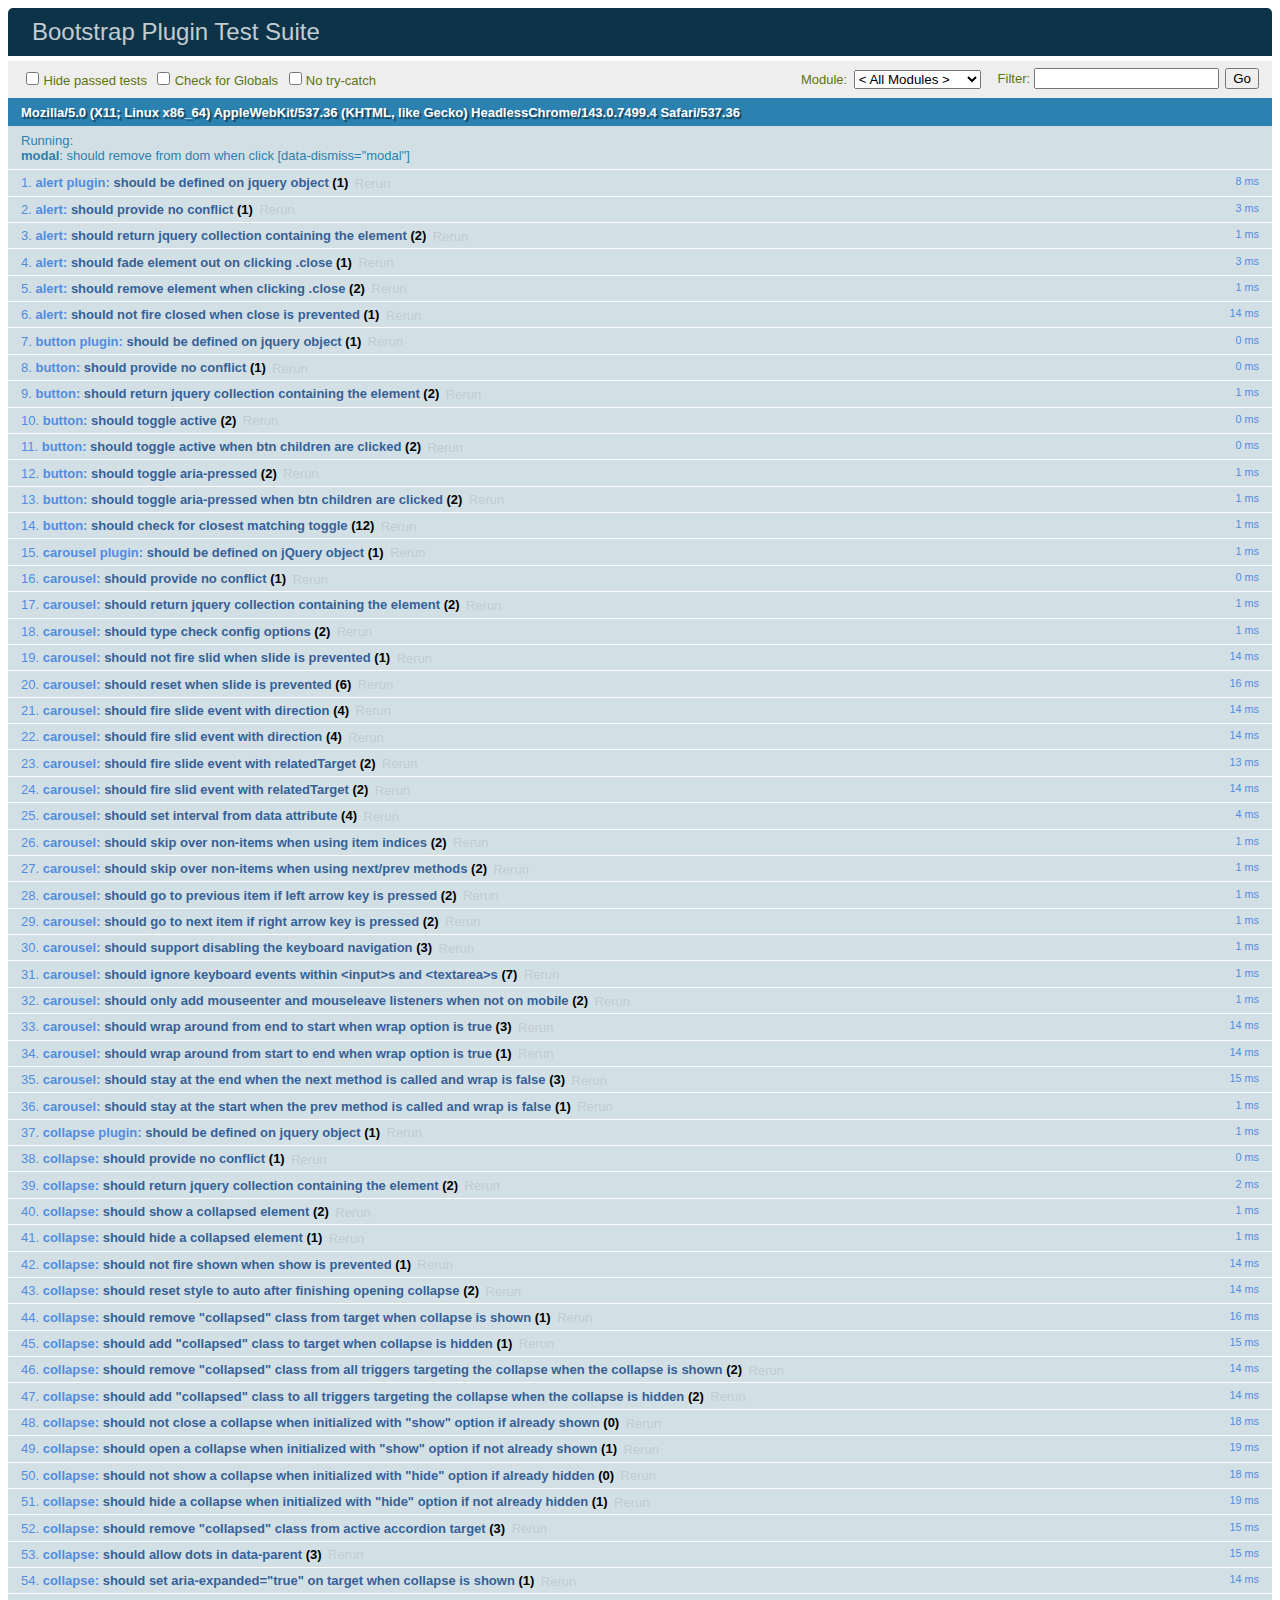
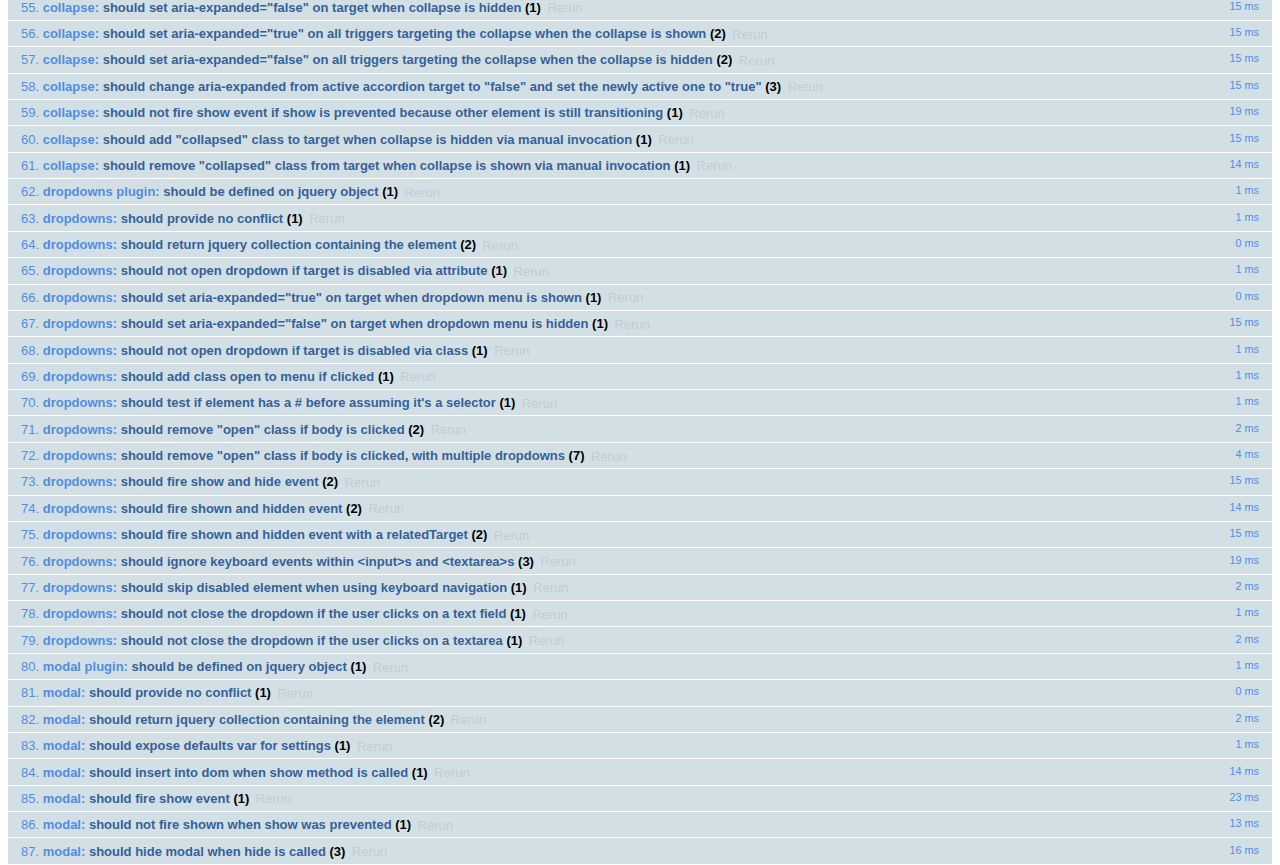
<file: web/js/tests/index.html>
<!DOCTYPE html>
<html>
  <head>
    <meta charset="utf-8">
    <title>Bootstrap Plugin Test Suite</title>
    <meta name="viewport" content="width=device-width, initial-scale=1">

    <!-- jQuery -->
    <script src="vendor/jquery.min.js"></script>
    <script src="vendor/tether.min.js"></script>
    <script>
      // Disable jQuery event aliases to ensure we don't accidentally use any of them
      (function () {
        var eventAliases = [
          'blur',
          'focus',
          'focusin',
          'focusout',
          'load',
          'resize',
          'scroll',
          'unload',
          'click',
          'dblclick',
          'mousedown',
          'mouseup',
          'mousemove',
          'mouseover',
          'mouseout',
          'mouseenter',
          'mouseleave',
          'change',
          'select',
          'submit',
          'keydown',
          'keypress',
          'keyup',
          'error',
          'contextmenu',
          'hover',
          'bind',
          'unbind',
          'delegate',
          'undelegate'
        ]
        for (var i = 0; i < eventAliases.length; i++) {
          $.fn[eventAliases[i]] = undefined
        }
      })()
    </script>

    <!-- QUnit -->
    <link rel="stylesheet" href="vendor/qunit.css" media="screen">
    <script src="vendor/qunit.js"></script>
    <script>
      // See https://github.com/axemclion/grunt-saucelabs#test-result-details-with-qunit
      var log = []
      // Require assert.expect in each test
      QUnit.config.requireExpects = true
      QUnit.done(function (testResults) {
        var tests = []
        for (var i = 0, len = log.length; i < len; i++) {
          var details = log[i]
          tests.push({
            name: details.name,
            result: details.result,
            expected: details.expected,
            actual: details.actual,
            source: details.source
          })
        }
        testResults.tests = tests

        window.global_test_results = testResults
      })

      QUnit.testStart(function (testDetails) {
        $(window).scrollTop(0)
        QUnit.log(function (details) {
          if (!details.result) {
            details.name = testDetails.name
            log.push(details)
          }
        })
      })

      // Cleanup
      QUnit.testDone(function () {
        $('#qunit-fixture').empty()
        $('#modal-test, .modal-backdrop').remove()
      })

      // Display fixture on-screen on iOS to avoid false positives
      if (/iPhone|iPad|iPod/.test(navigator.userAgent)) {
        QUnit.begin(function() {
          $('#qunit-fixture').css({ top: 0, left: 0 })
        })

        QUnit.done(function () {
          $('#qunit-fixture').css({ top: '', left: '' })
        })
      }

      // Disable deprecated global QUnit method aliases in preparation for QUnit v2
      (function () {
        var methodNames = [
          'async',
          'asyncTest',
          'deepEqual',
          'equal',
          'expect',
          'module',
          'notDeepEqual',
          'notEqual',
          'notPropEqual',
          'notStrictEqual',
          'ok',
          'propEqual',
          'push',
          'start',
          'stop',
          'strictEqual',
          'test',
          'throws'
        ];
        for (var i = 0; i < methodNames.length; i++) {
          var methodName = methodNames[i];
          window[methodName] = undefined;
        }
      })();
    </script>

    <!-- es6 Plugin sources -->
    <script src="../../js/dist/util.js"></script>
    <script src="../../js/dist/alert.js"></script>
    <script src="../../js/dist/button.js"></script>
    <script src="../../js/dist/carousel.js"></script>
    <script src="../../js/dist/collapse.js"></script>
    <script src="../../js/dist/dropdown.js"></script>
    <script src="../../js/dist/modal.js"></script>
    <script src="../../js/dist/scrollspy.js"></script>
    <script src="../../js/dist/tab.js"></script>
    <script src="../../js/dist/tooltip.js"></script>
    <script src="../../js/dist/popover.js"></script>

    <!-- Unit tests -->
    <script src="unit/alert.js"></script>
    <script src="unit/button.js"></script>
    <script src="unit/carousel.js"></script>
    <script src="unit/collapse.js"></script>
    <script src="unit/dropdown.js"></script>
    <script src="unit/modal.js"></script>
    <script src="unit/scrollspy.js"></script>
    <script src="unit/tab.js"></script>
    <script src="unit/tooltip.js"></script>
    <script src="unit/popover.js"></script>

  </head>
  <body>
    <div id="qunit-container">
      <div id="qunit"></div>
      <div id="qunit-fixture"></div>
    </div>
  </body>
</html>
</file>
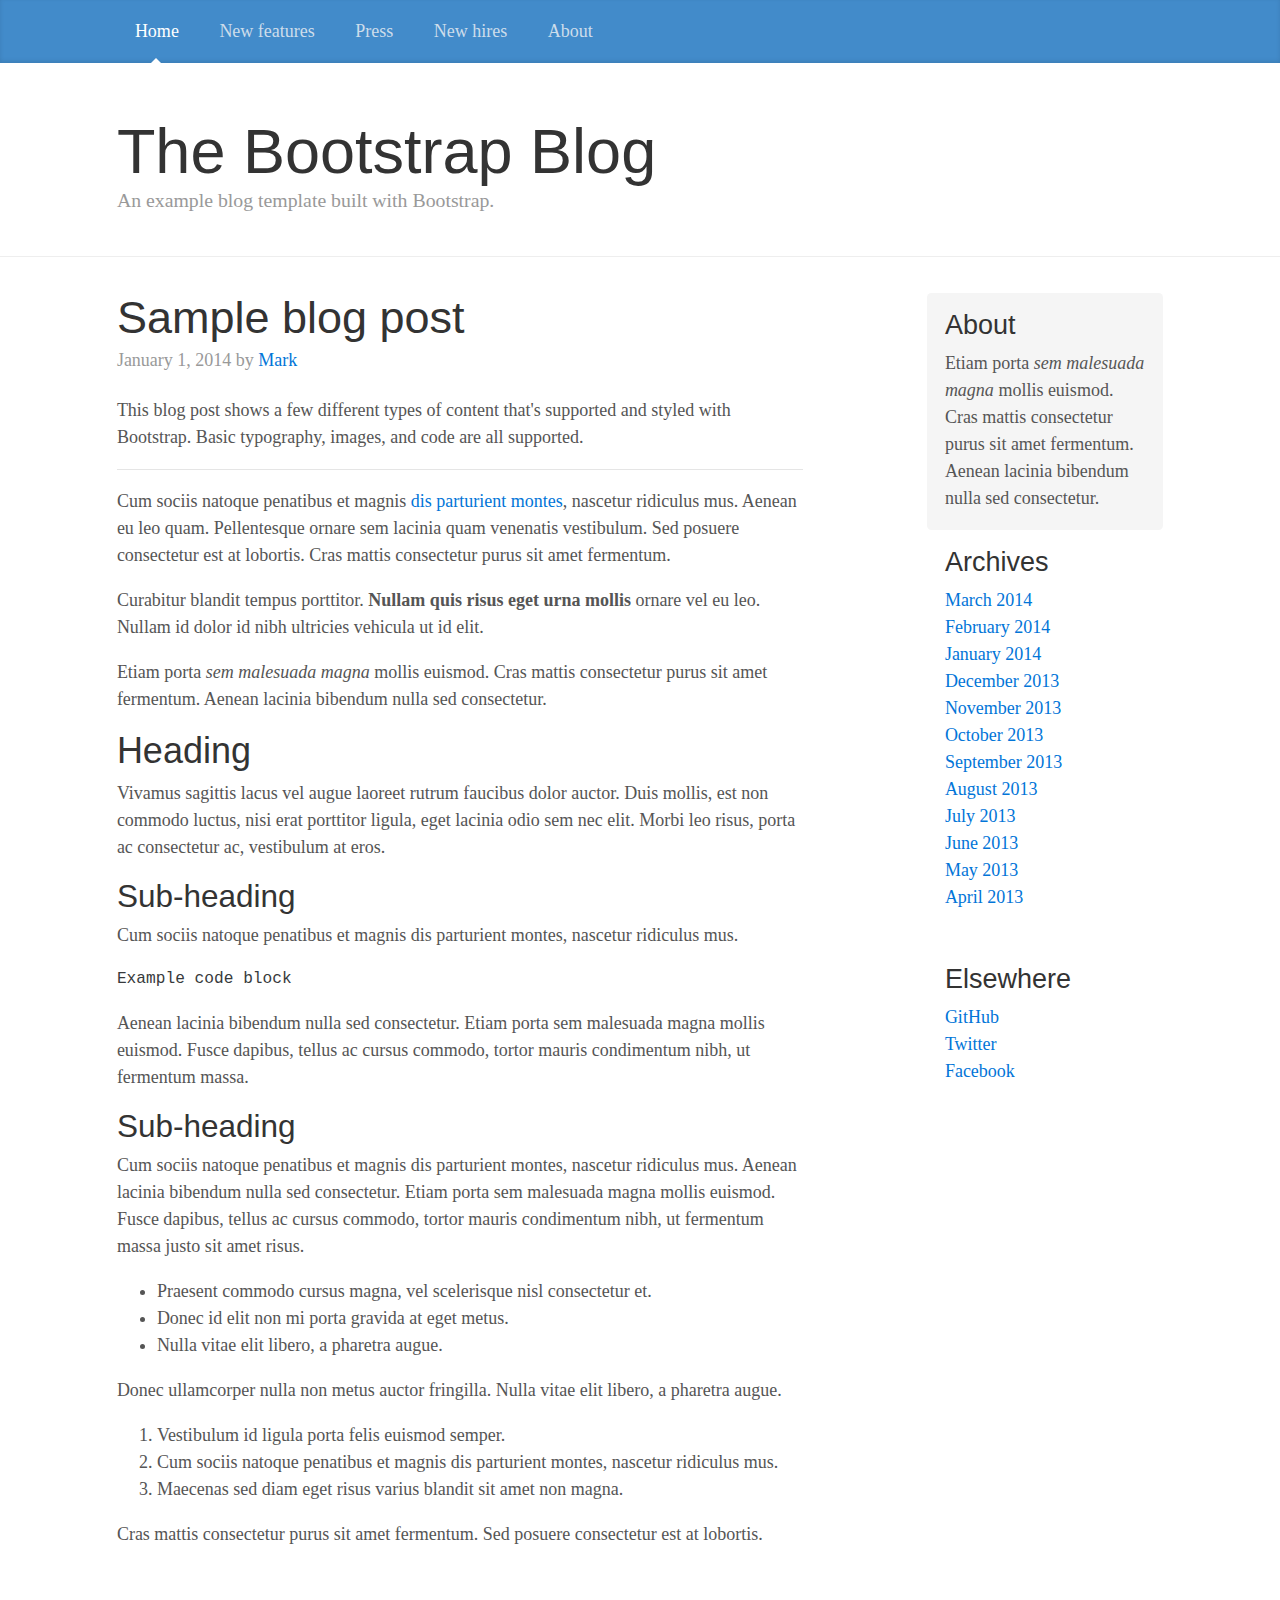
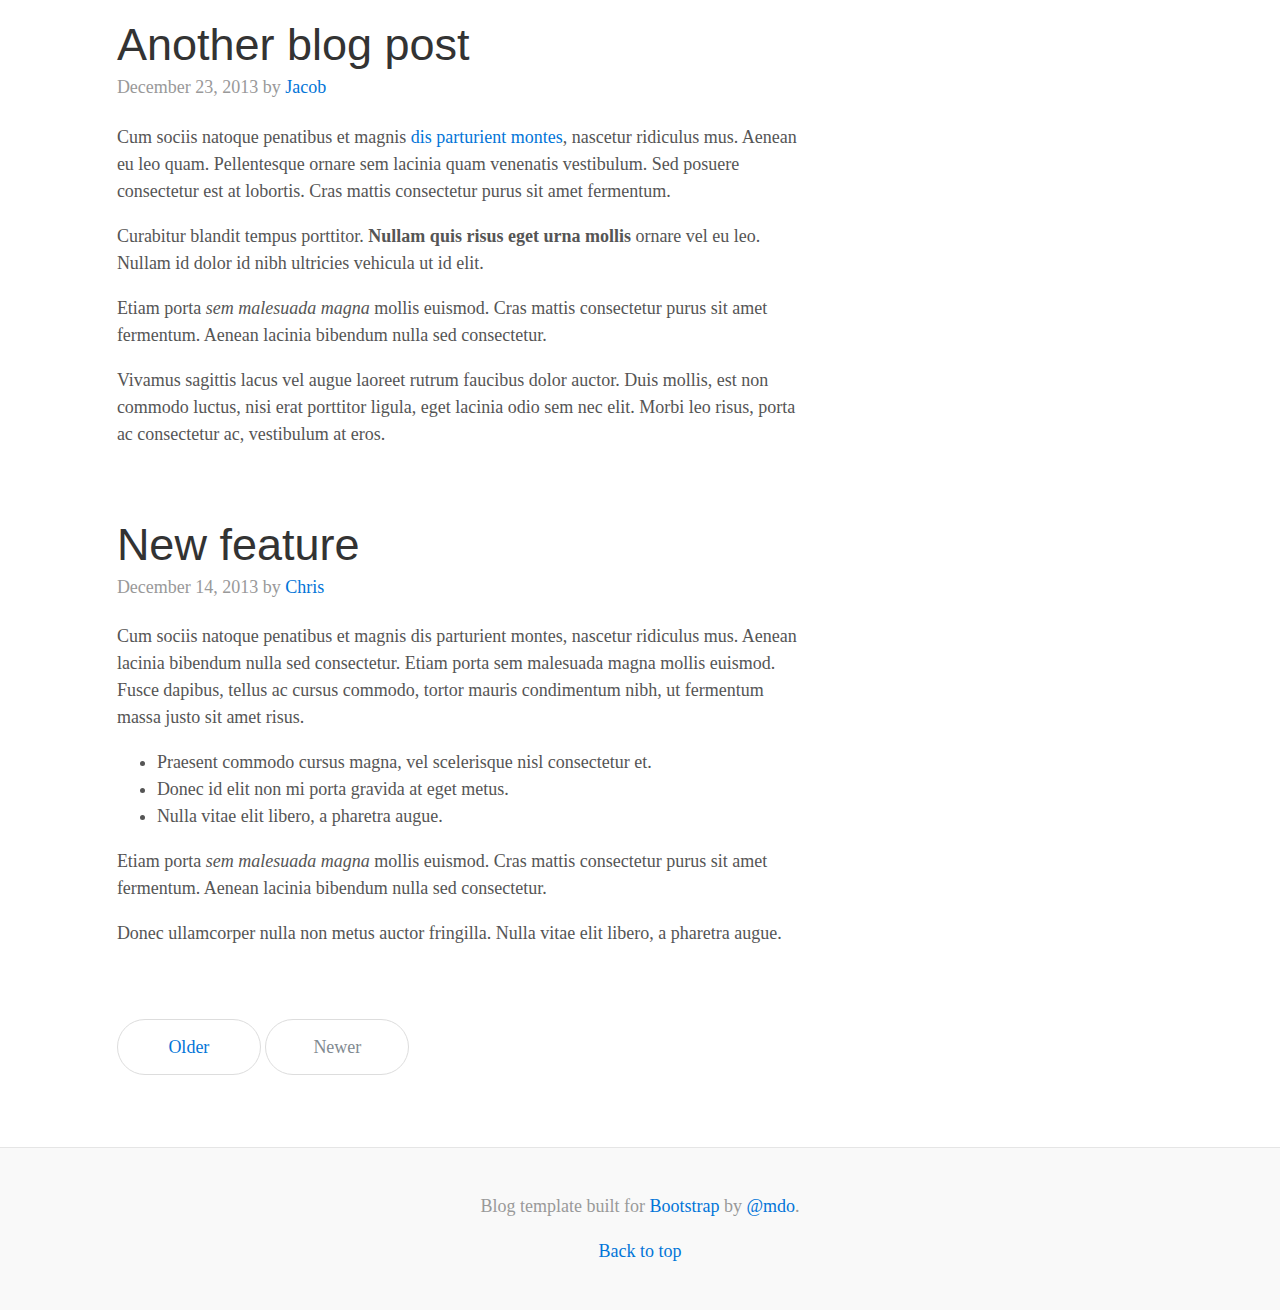
<file: web/docs/examples/blog/index.html>
<!DOCTYPE html>
<html lang="en">
  <head>
    <meta charset="utf-8">
    <meta http-equiv="X-UA-Compatible" content="IE=edge">
    <meta name="viewport" content="width=device-width, initial-scale=1">
    <!-- The above 3 meta tags *must* come first in the head; any other head content must come *after* these tags -->
    <meta name="description" content="">
    <meta name="author" content="">
    <link rel="icon" href="../../favicon.ico">

    <title>Blog Template for Bootstrap</title>

    <!-- Bootstrap core CSS -->
    <link href="../../dist/css/bootstrap.min.css" rel="stylesheet">

    <!-- Custom styles for this template -->
    <link href="blog.css" rel="stylesheet">

    <!-- IE10 viewport hack for Surface/desktop Windows 8 bug -->
    <script src="../../assets/js/ie10-viewport-bug-workaround.js"></script>
  </head>

  <body>

    <div class="blog-masthead">
      <div class="container">
        <nav class="nav blog-nav">
          <a class="nav-link active" href="#">Home</a>
          <a class="nav-link" href="#">New features</a>
          <a class="nav-link" href="#">Press</a>
          <a class="nav-link" href="#">New hires</a>
          <a class="nav-link" href="#">About</a>
        </nav>
      </div>
    </div>

    <div class="blog-header">
      <div class="container">
        <h1 class="blog-title">The Bootstrap Blog</h1>
        <p class="lead blog-description">An example blog template built with Bootstrap.</p>
      </div>
    </div>

    <div class="container">

      <div class="row">

        <div class="col-sm-8 blog-main">

          <div class="blog-post">
            <h2 class="blog-post-title">Sample blog post</h2>
            <p class="blog-post-meta">January 1, 2014 by <a href="#">Mark</a></p>

            <p>This blog post shows a few different types of content that's supported and styled with Bootstrap. Basic typography, images, and code are all supported.</p>
            <hr>
            <p>Cum sociis natoque penatibus et magnis <a href="#">dis parturient montes</a>, nascetur ridiculus mus. Aenean eu leo quam. Pellentesque ornare sem lacinia quam venenatis vestibulum. Sed posuere consectetur est at lobortis. Cras mattis consectetur purus sit amet fermentum.</p>
            <blockquote>
              <p>Curabitur blandit tempus porttitor. <strong>Nullam quis risus eget urna mollis</strong> ornare vel eu leo. Nullam id dolor id nibh ultricies vehicula ut id elit.</p>
            </blockquote>
            <p>Etiam porta <em>sem malesuada magna</em> mollis euismod. Cras mattis consectetur purus sit amet fermentum. Aenean lacinia bibendum nulla sed consectetur.</p>
            <h2>Heading</h2>
            <p>Vivamus sagittis lacus vel augue laoreet rutrum faucibus dolor auctor. Duis mollis, est non commodo luctus, nisi erat porttitor ligula, eget lacinia odio sem nec elit. Morbi leo risus, porta ac consectetur ac, vestibulum at eros.</p>
            <h3>Sub-heading</h3>
            <p>Cum sociis natoque penatibus et magnis dis parturient montes, nascetur ridiculus mus.</p>
            <pre><code>Example code block</code></pre>
            <p>Aenean lacinia bibendum nulla sed consectetur. Etiam porta sem malesuada magna mollis euismod. Fusce dapibus, tellus ac cursus commodo, tortor mauris condimentum nibh, ut fermentum massa.</p>
            <h3>Sub-heading</h3>
            <p>Cum sociis natoque penatibus et magnis dis parturient montes, nascetur ridiculus mus. Aenean lacinia bibendum nulla sed consectetur. Etiam porta sem malesuada magna mollis euismod. Fusce dapibus, tellus ac cursus commodo, tortor mauris condimentum nibh, ut fermentum massa justo sit amet risus.</p>
            <ul>
              <li>Praesent commodo cursus magna, vel scelerisque nisl consectetur et.</li>
              <li>Donec id elit non mi porta gravida at eget metus.</li>
              <li>Nulla vitae elit libero, a pharetra augue.</li>
            </ul>
            <p>Donec ullamcorper nulla non metus auctor fringilla. Nulla vitae elit libero, a pharetra augue.</p>
            <ol>
              <li>Vestibulum id ligula porta felis euismod semper.</li>
              <li>Cum sociis natoque penatibus et magnis dis parturient montes, nascetur ridiculus mus.</li>
              <li>Maecenas sed diam eget risus varius blandit sit amet non magna.</li>
            </ol>
            <p>Cras mattis consectetur purus sit amet fermentum. Sed posuere consectetur est at lobortis.</p>
          </div><!-- /.blog-post -->

          <div class="blog-post">
            <h2 class="blog-post-title">Another blog post</h2>
            <p class="blog-post-meta">December 23, 2013 by <a href="#">Jacob</a></p>

            <p>Cum sociis natoque penatibus et magnis <a href="#">dis parturient montes</a>, nascetur ridiculus mus. Aenean eu leo quam. Pellentesque ornare sem lacinia quam venenatis vestibulum. Sed posuere consectetur est at lobortis. Cras mattis consectetur purus sit amet fermentum.</p>
            <blockquote>
              <p>Curabitur blandit tempus porttitor. <strong>Nullam quis risus eget urna mollis</strong> ornare vel eu leo. Nullam id dolor id nibh ultricies vehicula ut id elit.</p>
            </blockquote>
            <p>Etiam porta <em>sem malesuada magna</em> mollis euismod. Cras mattis consectetur purus sit amet fermentum. Aenean lacinia bibendum nulla sed consectetur.</p>
            <p>Vivamus sagittis lacus vel augue laoreet rutrum faucibus dolor auctor. Duis mollis, est non commodo luctus, nisi erat porttitor ligula, eget lacinia odio sem nec elit. Morbi leo risus, porta ac consectetur ac, vestibulum at eros.</p>
          </div><!-- /.blog-post -->

          <div class="blog-post">
            <h2 class="blog-post-title">New feature</h2>
            <p class="blog-post-meta">December 14, 2013 by <a href="#">Chris</a></p>

            <p>Cum sociis natoque penatibus et magnis dis parturient montes, nascetur ridiculus mus. Aenean lacinia bibendum nulla sed consectetur. Etiam porta sem malesuada magna mollis euismod. Fusce dapibus, tellus ac cursus commodo, tortor mauris condimentum nibh, ut fermentum massa justo sit amet risus.</p>
            <ul>
              <li>Praesent commodo cursus magna, vel scelerisque nisl consectetur et.</li>
              <li>Donec id elit non mi porta gravida at eget metus.</li>
              <li>Nulla vitae elit libero, a pharetra augue.</li>
            </ul>
            <p>Etiam porta <em>sem malesuada magna</em> mollis euismod. Cras mattis consectetur purus sit amet fermentum. Aenean lacinia bibendum nulla sed consectetur.</p>
            <p>Donec ullamcorper nulla non metus auctor fringilla. Nulla vitae elit libero, a pharetra augue.</p>
          </div><!-- /.blog-post -->

          <nav>
            <ul class="pager">
              <li><a href="#">Older</a></li>
              <li class="disabled"><a href="#">Newer</a></li>
            </ul>
          </nav>

        </div><!-- /.blog-main -->

        <div class="col-sm-3 col-sm-offset-1 blog-sidebar">
          <div class="sidebar-module sidebar-module-inset">
            <h4>About</h4>
            <p>Etiam porta <em>sem malesuada magna</em> mollis euismod. Cras mattis consectetur purus sit amet fermentum. Aenean lacinia bibendum nulla sed consectetur.</p>
          </div>
          <div class="sidebar-module">
            <h4>Archives</h4>
            <ol class="list-unstyled">
              <li><a href="#">March 2014</a></li>
              <li><a href="#">February 2014</a></li>
              <li><a href="#">January 2014</a></li>
              <li><a href="#">December 2013</a></li>
              <li><a href="#">November 2013</a></li>
              <li><a href="#">October 2013</a></li>
              <li><a href="#">September 2013</a></li>
              <li><a href="#">August 2013</a></li>
              <li><a href="#">July 2013</a></li>
              <li><a href="#">June 2013</a></li>
              <li><a href="#">May 2013</a></li>
              <li><a href="#">April 2013</a></li>
            </ol>
          </div>
          <div class="sidebar-module">
            <h4>Elsewhere</h4>
            <ol class="list-unstyled">
              <li><a href="#">GitHub</a></li>
              <li><a href="#">Twitter</a></li>
              <li><a href="#">Facebook</a></li>
            </ol>
          </div>
        </div><!-- /.blog-sidebar -->

      </div><!-- /.row -->

    </div><!-- /.container -->

    <footer class="blog-footer">
      <p>Blog template built for <a href="http://getbootstrap.com">Bootstrap</a> by <a href="https://twitter.com/mdo">@mdo</a>.</p>
      <p>
        <a href="#">Back to top</a>
      </p>
    </footer>


    <!-- Bootstrap core JavaScript
    ================================================== -->
    <!-- Placed at the end of the document so the pages load faster -->
    <script src="https://ajax.googleapis.com/ajax/libs/jquery/1.11.3/jquery.min.js"></script>
    <script>window.jQuery || document.write('<script src="../../assets/js/vendor/jquery.min.js"><\/script>')</script>
    <script src="../../dist/js/bootstrap.min.js"></script>
    <!-- IE10 viewport hack for Surface/desktop Windows 8 bug -->
    <script src="../../assets/js/ie10-viewport-bug-workaround.js"></script>
  </body>
</html>
</file>
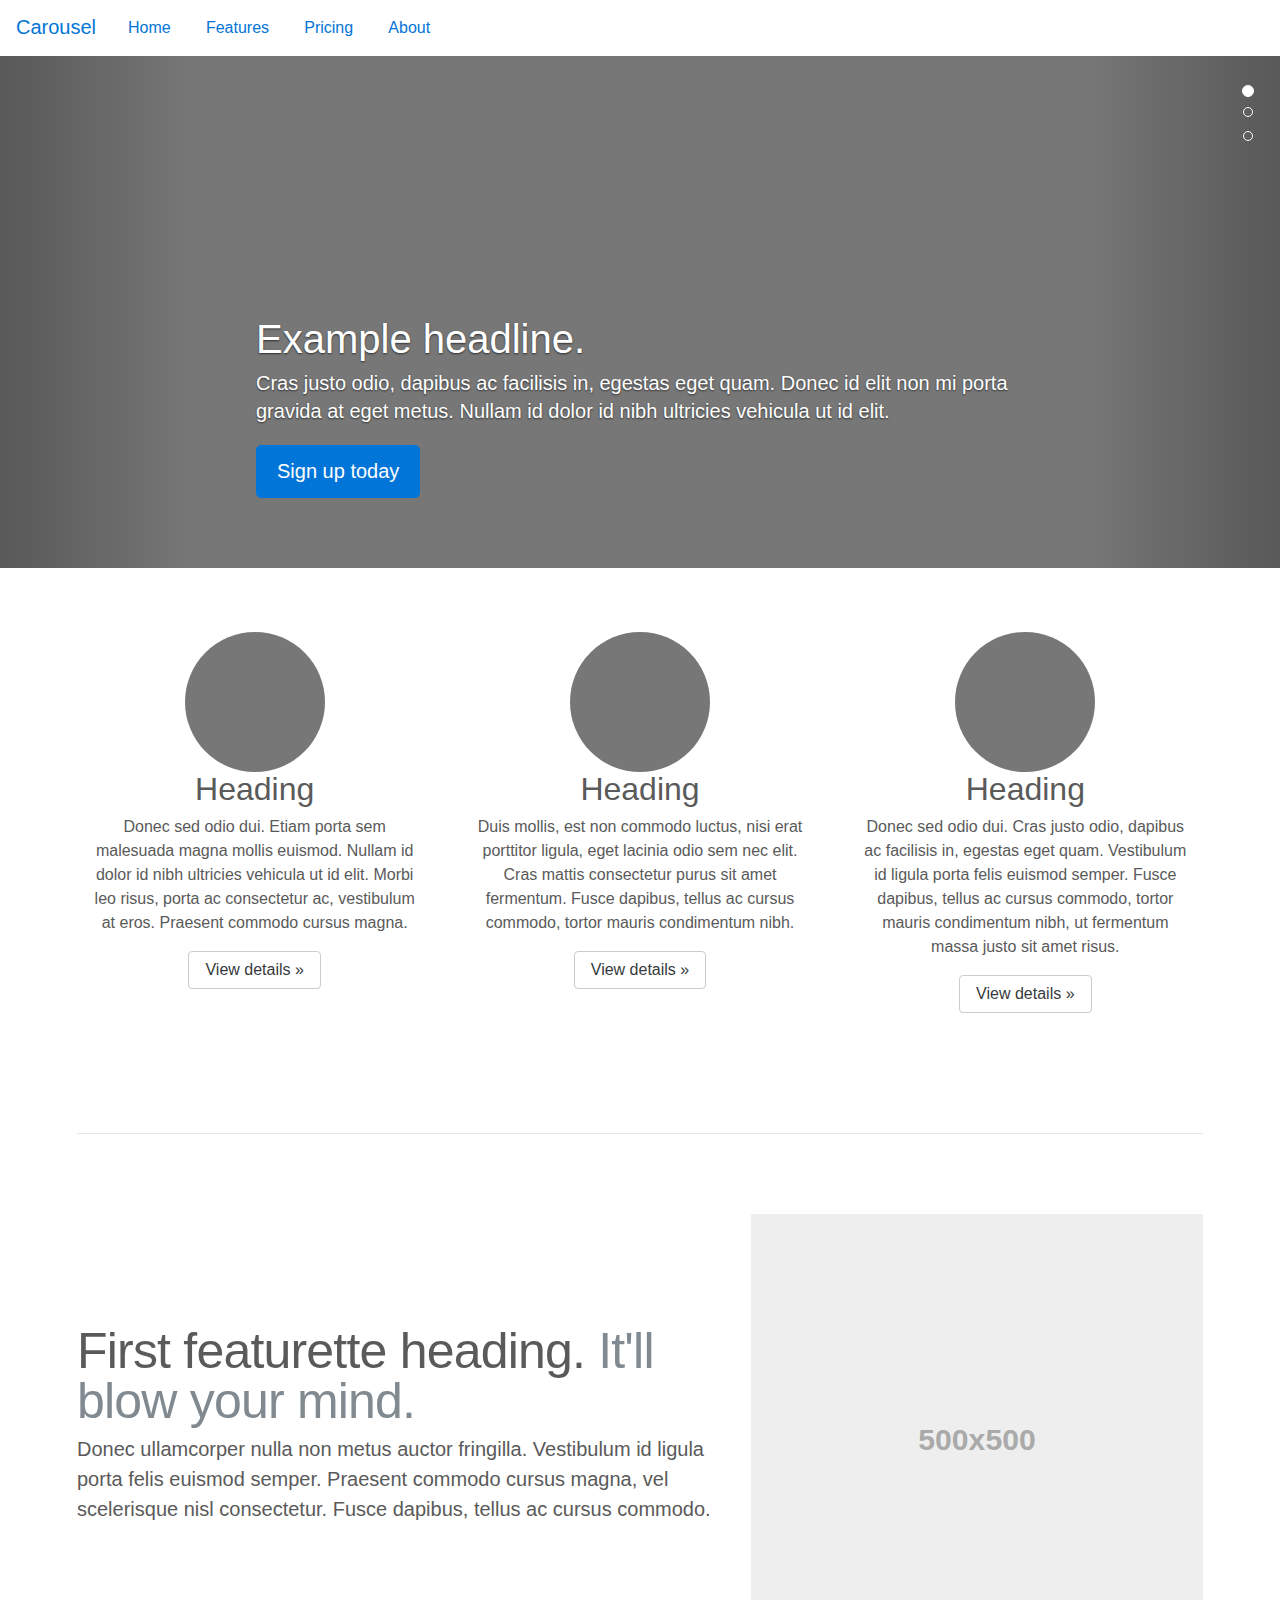
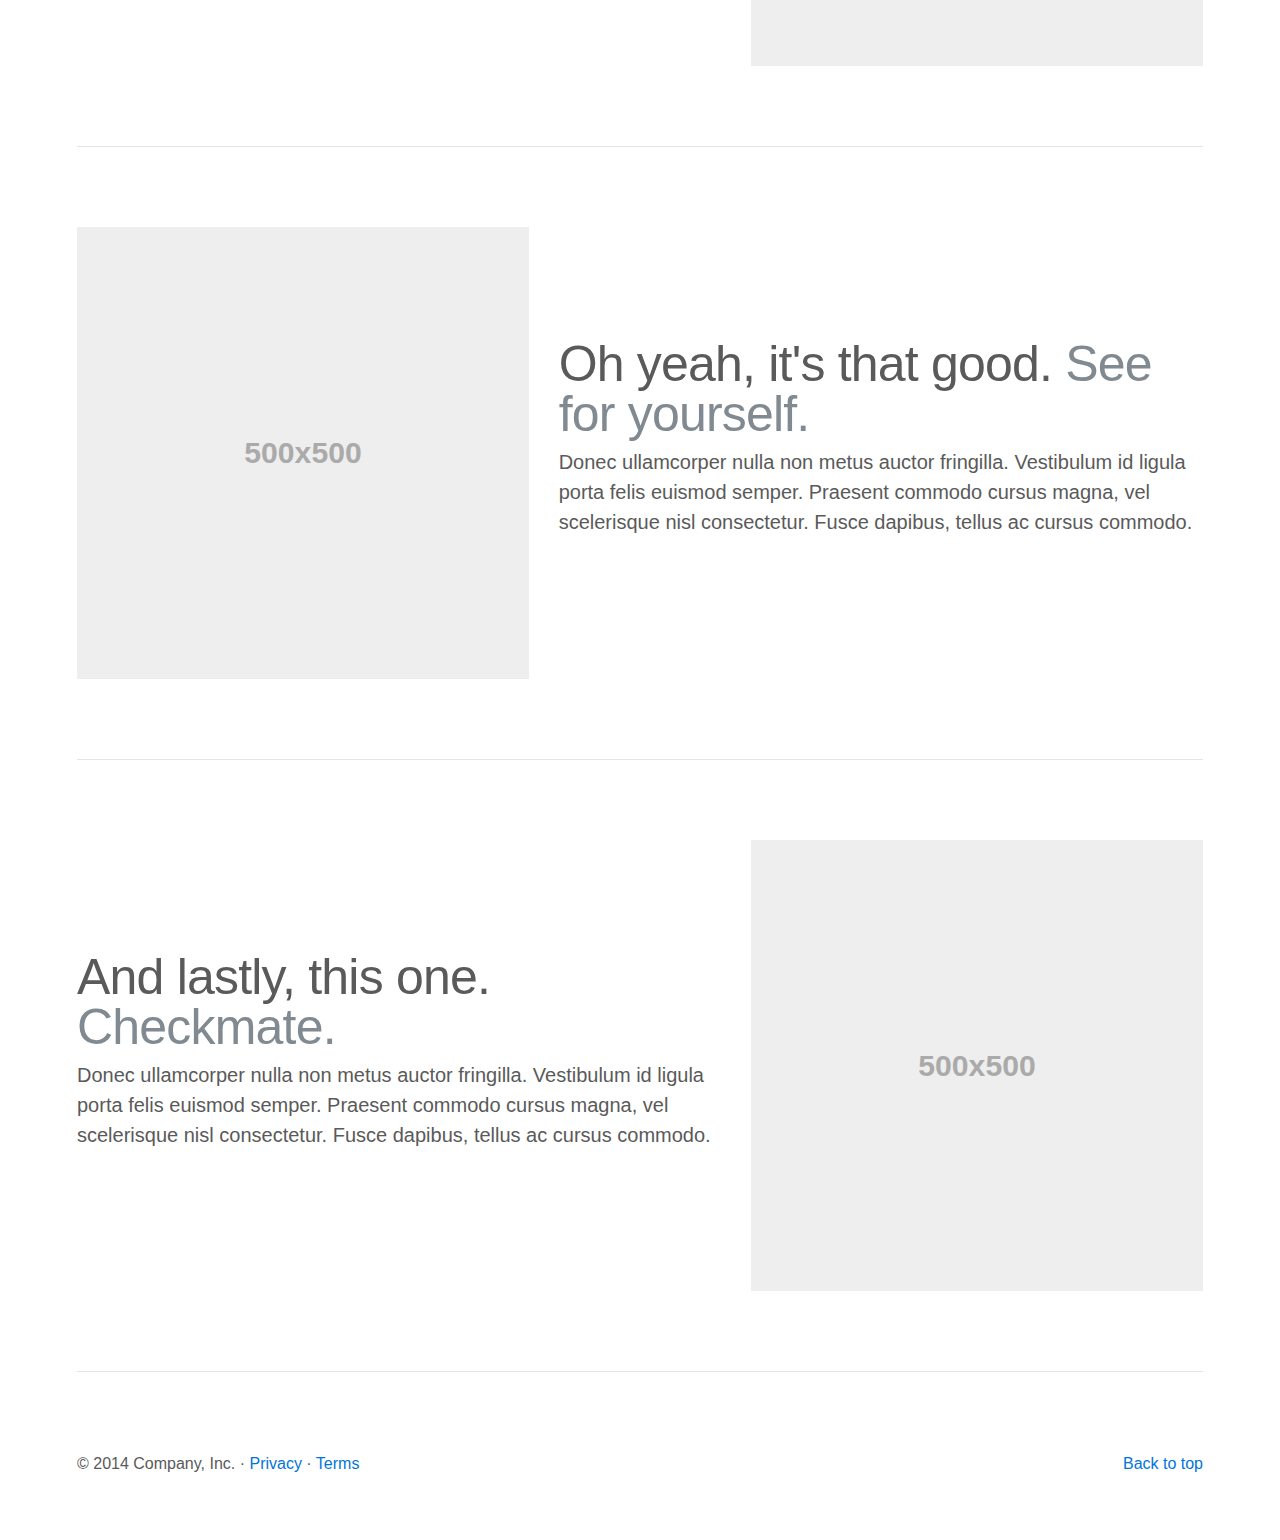
<file: web/docs/examples/carousel/index.html>
<!DOCTYPE html>
<html lang="en">
  <head>
    <meta charset="utf-8">
    <meta http-equiv="X-UA-Compatible" content="IE=edge">
    <meta name="viewport" content="width=device-width, initial-scale=1">
    <!-- The above 3 meta tags *must* come first in the head; any other head content must come *after* these tags -->
    <meta name="description" content="">
    <meta name="author" content="">
    <link rel="icon" href="../../favicon.ico">

    <title>Carousel Template for Bootstrap</title>

    <!-- Bootstrap core CSS -->
    <link href="../../dist/css/bootstrap.min.css" rel="stylesheet">

    <!-- IE10 viewport hack for Surface/desktop Windows 8 bug -->
    <script src="../../assets/js/ie10-viewport-bug-workaround.js"></script>

    <!-- Custom styles for this template -->
    <link href="carousel.css" rel="stylesheet">
  </head>
  <body>

    <nav class="navbar navbar-default navbar-static-top">
      <a href="#" class="navbar-brand">Carousel</a>
      <ul class="nav nav-pills">
        <li class="nav-item active">
          <a class="nav-link" href="#">Home <span class="sr-only">(current)</span></a>
        </li>
        <li class="nav-item">
          <a class="nav-link" href="#">Features</a>
        </li>
        <li class="nav-item">
          <a class="nav-link" href="#">Pricing</a>
        </li>
        <li class="nav-item">
          <a class="nav-link" href="#">About</a>
        </li>
      </ul>
    </nav>


    <!-- Carousel
    ================================================== -->
    <div id="myCarousel" class="carousel slide" data-ride="carousel">
      <!-- Indicators -->
      <ol class="carousel-indicators">
        <li data-target="#myCarousel" data-slide-to="0" class="active"></li>
        <li data-target="#myCarousel" data-slide-to="1"></li>
        <li data-target="#myCarousel" data-slide-to="2"></li>
      </ol>
      <div class="carousel-inner" role="listbox">
        <div class="carousel-item active">
          <img class="first-slide" src="[data-uri]" alt="First slide">
          <div class="container">
            <div class="carousel-caption text-left">
              <h1>Example headline.</h1>
              <p>Cras justo odio, dapibus ac facilisis in, egestas eget quam. Donec id elit non mi porta gravida at eget metus. Nullam id dolor id nibh ultricies vehicula ut id elit.</p>
              <p><a class="btn btn-lg btn-primary" href="#" role="button">Sign up today</a></p>
            </div>
          </div>
        </div>
        <div class="carousel-item">
          <img class="second-slide" src="[data-uri]" alt="Second slide">
          <div class="container">
            <div class="carousel-caption">
              <h1>Another example headline.</h1>
              <p>Cras justo odio, dapibus ac facilisis in, egestas eget quam. Donec id elit non mi porta gravida at eget metus. Nullam id dolor id nibh ultricies vehicula ut id elit.</p>
              <p><a class="btn btn-lg btn-primary" href="#" role="button">Learn more</a></p>
            </div>
          </div>
        </div>
        <div class="carousel-item">
          <img class="third-slide" src="[data-uri]" alt="Third slide">
          <div class="container">
            <div class="carousel-caption text-right">
              <h1>One more for good measure.</h1>
              <p>Cras justo odio, dapibus ac facilisis in, egestas eget quam. Donec id elit non mi porta gravida at eget metus. Nullam id dolor id nibh ultricies vehicula ut id elit.</p>
              <p><a class="btn btn-lg btn-primary" href="#" role="button">Browse gallery</a></p>
            </div>
          </div>
        </div>
      </div>
      <a class="left carousel-control" href="#myCarousel" role="button" data-slide="prev">
        <span class="glyphicon glyphicon-chevron-left" aria-hidden="true"></span>
        <span class="sr-only">Previous</span>
      </a>
      <a class="right carousel-control" href="#myCarousel" role="button" data-slide="next">
        <span class="glyphicon glyphicon-chevron-right" aria-hidden="true"></span>
        <span class="sr-only">Next</span>
      </a>
    </div><!-- /.carousel -->


    <!-- Marketing messaging and featurettes
    ================================================== -->
    <!-- Wrap the rest of the page in another container to center all the content. -->

    <div class="container marketing">

      <!-- Three columns of text below the carousel -->
      <div class="row">
        <div class="col-lg-4">
          <img class="img-circle" src="[data-uri]" alt="Generic placeholder image" width="140" height="140">
          <h2>Heading</h2>
          <p>Donec sed odio dui. Etiam porta sem malesuada magna mollis euismod. Nullam id dolor id nibh ultricies vehicula ut id elit. Morbi leo risus, porta ac consectetur ac, vestibulum at eros. Praesent commodo cursus magna.</p>
          <p><a class="btn btn-secondary" href="#" role="button">View details &raquo;</a></p>
        </div><!-- /.col-lg-4 -->
        <div class="col-lg-4">
          <img class="img-circle" src="[data-uri]" alt="Generic placeholder image" width="140" height="140">
          <h2>Heading</h2>
          <p>Duis mollis, est non commodo luctus, nisi erat porttitor ligula, eget lacinia odio sem nec elit. Cras mattis consectetur purus sit amet fermentum. Fusce dapibus, tellus ac cursus commodo, tortor mauris condimentum nibh.</p>
          <p><a class="btn btn-secondary" href="#" role="button">View details &raquo;</a></p>
        </div><!-- /.col-lg-4 -->
        <div class="col-lg-4">
          <img class="img-circle" src="[data-uri]" alt="Generic placeholder image" width="140" height="140">
          <h2>Heading</h2>
          <p>Donec sed odio dui. Cras justo odio, dapibus ac facilisis in, egestas eget quam. Vestibulum id ligula porta felis euismod semper. Fusce dapibus, tellus ac cursus commodo, tortor mauris condimentum nibh, ut fermentum massa justo sit amet risus.</p>
          <p><a class="btn btn-secondary" href="#" role="button">View details &raquo;</a></p>
        </div><!-- /.col-lg-4 -->
      </div><!-- /.row -->


      <!-- START THE FEATURETTES -->

      <hr class="featurette-divider">

      <div class="row featurette">
        <div class="col-md-7">
          <h2 class="featurette-heading">First featurette heading. <span class="text-muted">It'll blow your mind.</span></h2>
          <p class="lead">Donec ullamcorper nulla non metus auctor fringilla. Vestibulum id ligula porta felis euismod semper. Praesent commodo cursus magna, vel scelerisque nisl consectetur. Fusce dapibus, tellus ac cursus commodo.</p>
        </div>
        <div class="col-md-5">
          <img class="featurette-image img-responsive center-block" data-src="holder.js/500x500/auto" alt="Generic placeholder image">
        </div>
      </div>

      <hr class="featurette-divider">

      <div class="row featurette">
        <div class="col-md-7 col-md-push-5">
          <h2 class="featurette-heading">Oh yeah, it's that good. <span class="text-muted">See for yourself.</span></h2>
          <p class="lead">Donec ullamcorper nulla non metus auctor fringilla. Vestibulum id ligula porta felis euismod semper. Praesent commodo cursus magna, vel scelerisque nisl consectetur. Fusce dapibus, tellus ac cursus commodo.</p>
        </div>
        <div class="col-md-5 col-md-pull-7">
          <img class="featurette-image img-responsive center-block" data-src="holder.js/500x500/auto" alt="Generic placeholder image">
        </div>
      </div>

      <hr class="featurette-divider">

      <div class="row featurette">
        <div class="col-md-7">
          <h2 class="featurette-heading">And lastly, this one. <span class="text-muted">Checkmate.</span></h2>
          <p class="lead">Donec ullamcorper nulla non metus auctor fringilla. Vestibulum id ligula porta felis euismod semper. Praesent commodo cursus magna, vel scelerisque nisl consectetur. Fusce dapibus, tellus ac cursus commodo.</p>
        </div>
        <div class="col-md-5">
          <img class="featurette-image img-responsive center-block" data-src="holder.js/500x500/auto" alt="Generic placeholder image">
        </div>
      </div>

      <hr class="featurette-divider">

      <!-- /END THE FEATURETTES -->


      <!-- FOOTER -->
      <footer>
        <p class="pull-right"><a href="#">Back to top</a></p>
        <p>&copy; 2014 Company, Inc. &middot; <a href="#">Privacy</a> &middot; <a href="#">Terms</a></p>
      </footer>

    </div><!-- /.container -->


    <!-- Bootstrap core JavaScript
    ================================================== -->
    <!-- Placed at the end of the document so the pages load faster -->
    <script src="https://ajax.googleapis.com/ajax/libs/jquery/1.11.3/jquery.min.js"></script>
    <script>window.jQuery || document.write('<script src="../../assets/js/vendor/jquery.min.js"><\/script>')</script>
    <script src="../../dist/js/bootstrap.min.js"></script>
    <!-- Just to make our placeholder images work. Don't actually copy the next line! -->
    <script src="../../assets/js/vendor/holder.min.js"></script>
    <!-- IE10 viewport hack for Surface/desktop Windows 8 bug -->
    <script src="../../assets/js/ie10-viewport-bug-workaround.js"></script>
  </body>
</html>
</file>
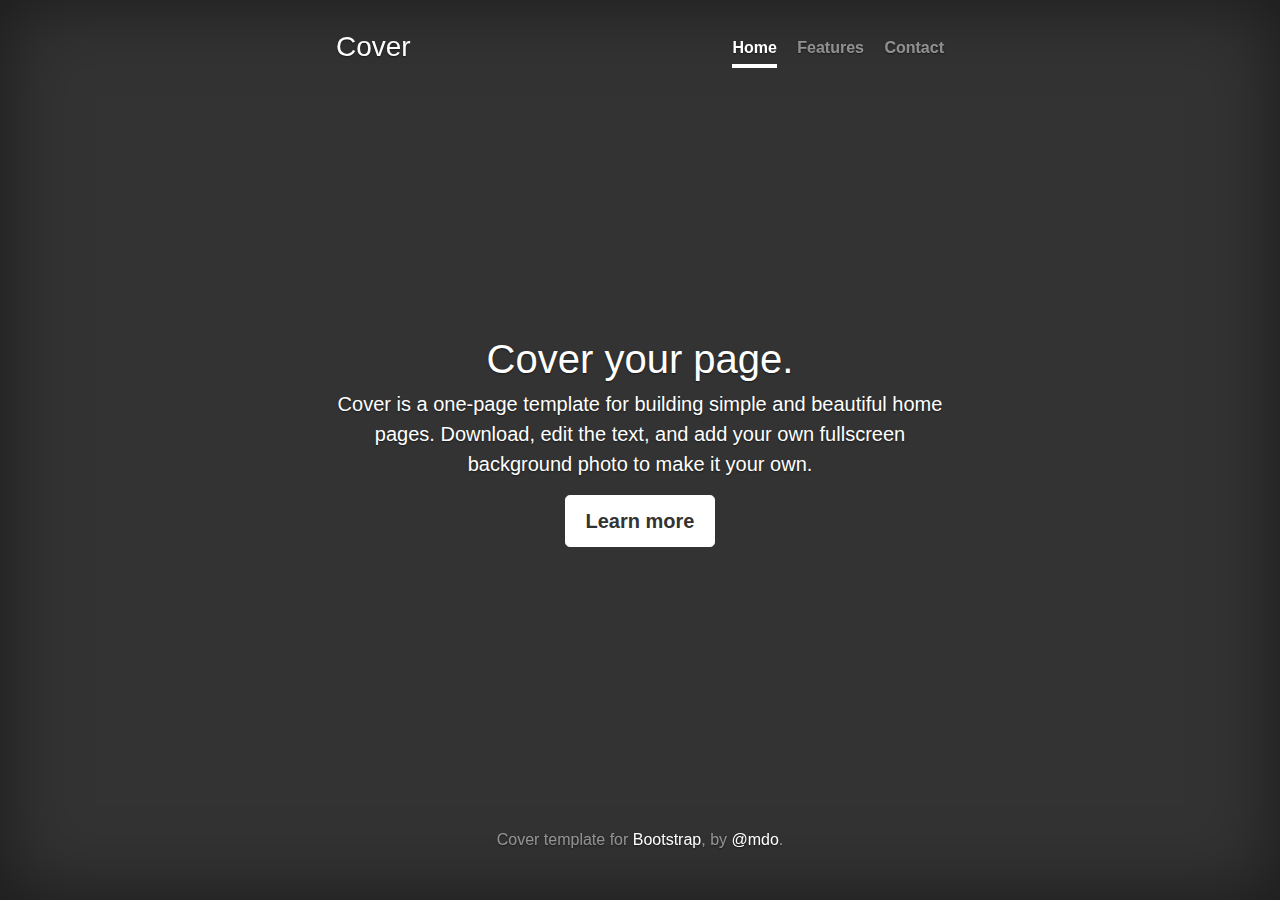
<file: web/docs/examples/cover/index.html>
<!DOCTYPE html>
<html lang="en">
  <head>
    <meta charset="utf-8">
    <meta http-equiv="X-UA-Compatible" content="IE=edge">
    <meta name="viewport" content="width=device-width, initial-scale=1">
    <!-- The above 3 meta tags *must* come first in the head; any other head content must come *after* these tags -->
    <meta name="description" content="">
    <meta name="author" content="">
    <link rel="icon" href="../../favicon.ico">

    <title>Cover Template for Bootstrap</title>

    <!-- Bootstrap core CSS -->
    <link href="../../dist/css/bootstrap.min.css" rel="stylesheet">

    <!-- Custom styles for this template -->
    <link href="cover.css" rel="stylesheet">

    <!-- IE10 viewport hack for Surface/desktop Windows 8 bug -->
    <script src="../../assets/js/ie10-viewport-bug-workaround.js"></script>
  </head>

  <body>

    <div class="site-wrapper">

      <div class="site-wrapper-inner">

        <div class="cover-container">

          <div class="masthead clearfix">
            <div class="inner">
              <h3 class="masthead-brand">Cover</h3>
              <nav class="nav nav-masthead">
                <a class="nav-link active" href="#">Home</a>
                <a class="nav-link" href="#">Features</a>
                <a class="nav-link" href="#">Contact</a>
              </nav>
            </div>
          </div>

          <div class="inner cover">
            <h1 class="cover-heading">Cover your page.</h1>
            <p class="lead">Cover is a one-page template for building simple and beautiful home pages. Download, edit the text, and add your own fullscreen background photo to make it your own.</p>
            <p class="lead">
              <a href="#" class="btn btn-lg btn-secondary">Learn more</a>
            </p>
          </div>

          <div class="mastfoot">
            <div class="inner">
              <p>Cover template for <a href="http://getbootstrap.com">Bootstrap</a>, by <a href="https://twitter.com/mdo">@mdo</a>.</p>
            </div>
          </div>

        </div>

      </div>

    </div>

    <!-- Bootstrap core JavaScript
    ================================================== -->
    <!-- Placed at the end of the document so the pages load faster -->
    <script src="https://ajax.googleapis.com/ajax/libs/jquery/1.11.3/jquery.min.js"></script>
    <script>window.jQuery || document.write('<script src="../../assets/js/vendor/jquery.min.js"><\/script>')</script>
    <script src="../../dist/js/bootstrap.min.js"></script>
    <!-- IE10 viewport hack for Surface/desktop Windows 8 bug -->
    <script src="../../assets/js/ie10-viewport-bug-workaround.js"></script>
  </body>
</html>
</file>
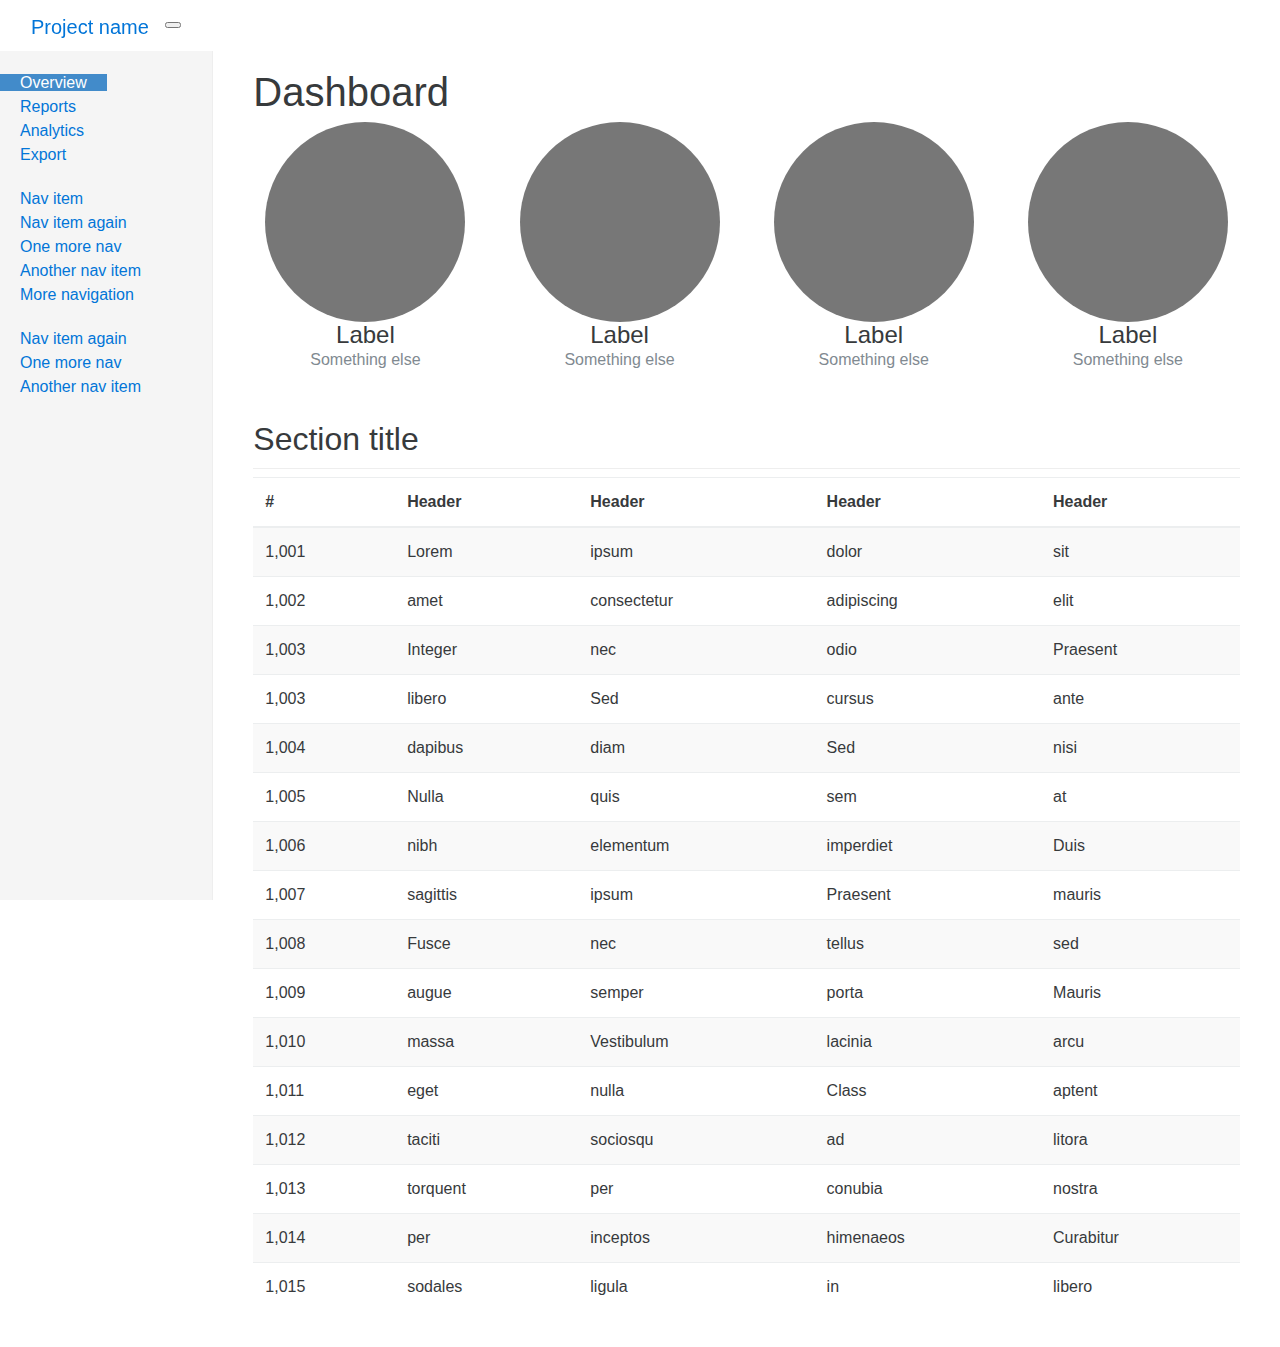
<file: web/docs/examples/dashboard/index.html>
<!DOCTYPE html>
<html lang="en">
  <head>
    <meta charset="utf-8">
    <meta http-equiv="X-UA-Compatible" content="IE=edge">
    <meta name="viewport" content="width=device-width, initial-scale=1">
    <!-- The above 3 meta tags *must* come first in the head; any other head content must come *after* these tags -->
    <meta name="description" content="">
    <meta name="author" content="">
    <link rel="icon" href="../../favicon.ico">

    <title>Dashboard Template for Bootstrap</title>

    <!-- Bootstrap core CSS -->
    <link href="../../dist/css/bootstrap.min.css" rel="stylesheet">

    <!-- Custom styles for this template -->
    <link href="dashboard.css" rel="stylesheet">

    <!-- IE10 viewport hack for Surface/desktop Windows 8 bug -->
    <script src="../../assets/js/ie10-viewport-bug-workaround.js"></script>
  </head>

  <body>

    <nav class="navbar navbar-inverse navbar-fixed-top">
      <div class="container-fluid">
        <div class="navbar-header">
          <button type="button" class="navbar-toggle collapsed" data-toggle="collapse" data-target="#navbar" aria-expanded="false" aria-controls="navbar">
            <span class="sr-only">Toggle navigation</span>
            <span class="icon-bar"></span>
            <span class="icon-bar"></span>
            <span class="icon-bar"></span>
          </button>
          <a class="navbar-brand" href="#">Project name</a>
        </div>
        <div id="navbar" class="navbar-collapse collapse">
          <ul class="nav navbar-nav navbar-right">
            <li><a href="#">Dashboard</a></li>
            <li><a href="#">Settings</a></li>
            <li><a href="#">Profile</a></li>
            <li><a href="#">Help</a></li>
          </ul>
          <form class="navbar-form navbar-right">
            <input type="text" class="form-control" placeholder="Search...">
          </form>
        </div>
      </div>
    </nav>

    <div class="container-fluid">
      <div class="row">
        <div class="col-sm-3 col-md-2 sidebar">
          <ul class="nav nav-sidebar">
            <li class="active"><a href="#">Overview <span class="sr-only">(current)</span></a></li>
            <li><a href="#">Reports</a></li>
            <li><a href="#">Analytics</a></li>
            <li><a href="#">Export</a></li>
          </ul>
          <ul class="nav nav-sidebar">
            <li><a href="">Nav item</a></li>
            <li><a href="">Nav item again</a></li>
            <li><a href="">One more nav</a></li>
            <li><a href="">Another nav item</a></li>
            <li><a href="">More navigation</a></li>
          </ul>
          <ul class="nav nav-sidebar">
            <li><a href="">Nav item again</a></li>
            <li><a href="">One more nav</a></li>
            <li><a href="">Another nav item</a></li>
          </ul>
        </div>
        <div class="col-sm-9 col-sm-offset-3 col-md-10 col-md-offset-2 main">
          <h1 class="page-header">Dashboard</h1>

          <div class="row placeholders">
            <div class="col-xs-6 col-sm-3 placeholder">
              <img src="[data-uri]" width="200" height="200" class="img-responsive" alt="Generic placeholder thumbnail">
              <h4>Label</h4>
              <span class="text-muted">Something else</span>
            </div>
            <div class="col-xs-6 col-sm-3 placeholder">
              <img src="[data-uri]" width="200" height="200" class="img-responsive" alt="Generic placeholder thumbnail">
              <h4>Label</h4>
              <span class="text-muted">Something else</span>
            </div>
            <div class="col-xs-6 col-sm-3 placeholder">
              <img src="[data-uri]" width="200" height="200" class="img-responsive" alt="Generic placeholder thumbnail">
              <h4>Label</h4>
              <span class="text-muted">Something else</span>
            </div>
            <div class="col-xs-6 col-sm-3 placeholder">
              <img src="[data-uri]" width="200" height="200" class="img-responsive" alt="Generic placeholder thumbnail">
              <h4>Label</h4>
              <span class="text-muted">Something else</span>
            </div>
          </div>

          <h2 class="sub-header">Section title</h2>
          <div class="table-responsive">
            <table class="table table-striped">
              <thead>
                <tr>
                  <th>#</th>
                  <th>Header</th>
                  <th>Header</th>
                  <th>Header</th>
                  <th>Header</th>
                </tr>
              </thead>
              <tbody>
                <tr>
                  <td>1,001</td>
                  <td>Lorem</td>
                  <td>ipsum</td>
                  <td>dolor</td>
                  <td>sit</td>
                </tr>
                <tr>
                  <td>1,002</td>
                  <td>amet</td>
                  <td>consectetur</td>
                  <td>adipiscing</td>
                  <td>elit</td>
                </tr>
                <tr>
                  <td>1,003</td>
                  <td>Integer</td>
                  <td>nec</td>
                  <td>odio</td>
                  <td>Praesent</td>
                </tr>
                <tr>
                  <td>1,003</td>
                  <td>libero</td>
                  <td>Sed</td>
                  <td>cursus</td>
                  <td>ante</td>
                </tr>
                <tr>
                  <td>1,004</td>
                  <td>dapibus</td>
                  <td>diam</td>
                  <td>Sed</td>
                  <td>nisi</td>
                </tr>
                <tr>
                  <td>1,005</td>
                  <td>Nulla</td>
                  <td>quis</td>
                  <td>sem</td>
                  <td>at</td>
                </tr>
                <tr>
                  <td>1,006</td>
                  <td>nibh</td>
                  <td>elementum</td>
                  <td>imperdiet</td>
                  <td>Duis</td>
                </tr>
                <tr>
                  <td>1,007</td>
                  <td>sagittis</td>
                  <td>ipsum</td>
                  <td>Praesent</td>
                  <td>mauris</td>
                </tr>
                <tr>
                  <td>1,008</td>
                  <td>Fusce</td>
                  <td>nec</td>
                  <td>tellus</td>
                  <td>sed</td>
                </tr>
                <tr>
                  <td>1,009</td>
                  <td>augue</td>
                  <td>semper</td>
                  <td>porta</td>
                  <td>Mauris</td>
                </tr>
                <tr>
                  <td>1,010</td>
                  <td>massa</td>
                  <td>Vestibulum</td>
                  <td>lacinia</td>
                  <td>arcu</td>
                </tr>
                <tr>
                  <td>1,011</td>
                  <td>eget</td>
                  <td>nulla</td>
                  <td>Class</td>
                  <td>aptent</td>
                </tr>
                <tr>
                  <td>1,012</td>
                  <td>taciti</td>
                  <td>sociosqu</td>
                  <td>ad</td>
                  <td>litora</td>
                </tr>
                <tr>
                  <td>1,013</td>
                  <td>torquent</td>
                  <td>per</td>
                  <td>conubia</td>
                  <td>nostra</td>
                </tr>
                <tr>
                  <td>1,014</td>
                  <td>per</td>
                  <td>inceptos</td>
                  <td>himenaeos</td>
                  <td>Curabitur</td>
                </tr>
                <tr>
                  <td>1,015</td>
                  <td>sodales</td>
                  <td>ligula</td>
                  <td>in</td>
                  <td>libero</td>
                </tr>
              </tbody>
            </table>
          </div>
        </div>
      </div>
    </div>

    <!-- Bootstrap core JavaScript
    ================================================== -->
    <!-- Placed at the end of the document so the pages load faster -->
    <script src="https://ajax.googleapis.com/ajax/libs/jquery/1.11.3/jquery.min.js"></script>
    <script>window.jQuery || document.write('<script src="../../assets/js/vendor/jquery.min.js"><\/script>')</script>
    <script src="../../dist/js/bootstrap.min.js"></script>
    <!-- Just to make our placeholder images work. Don't actually copy the next line! -->
    <script src="../../assets/js/vendor/holder.min.js"></script>
    <!-- IE10 viewport hack for Surface/desktop Windows 8 bug -->
    <script src="../../assets/js/ie10-viewport-bug-workaround.js"></script>
  </body>
</html>
</file>
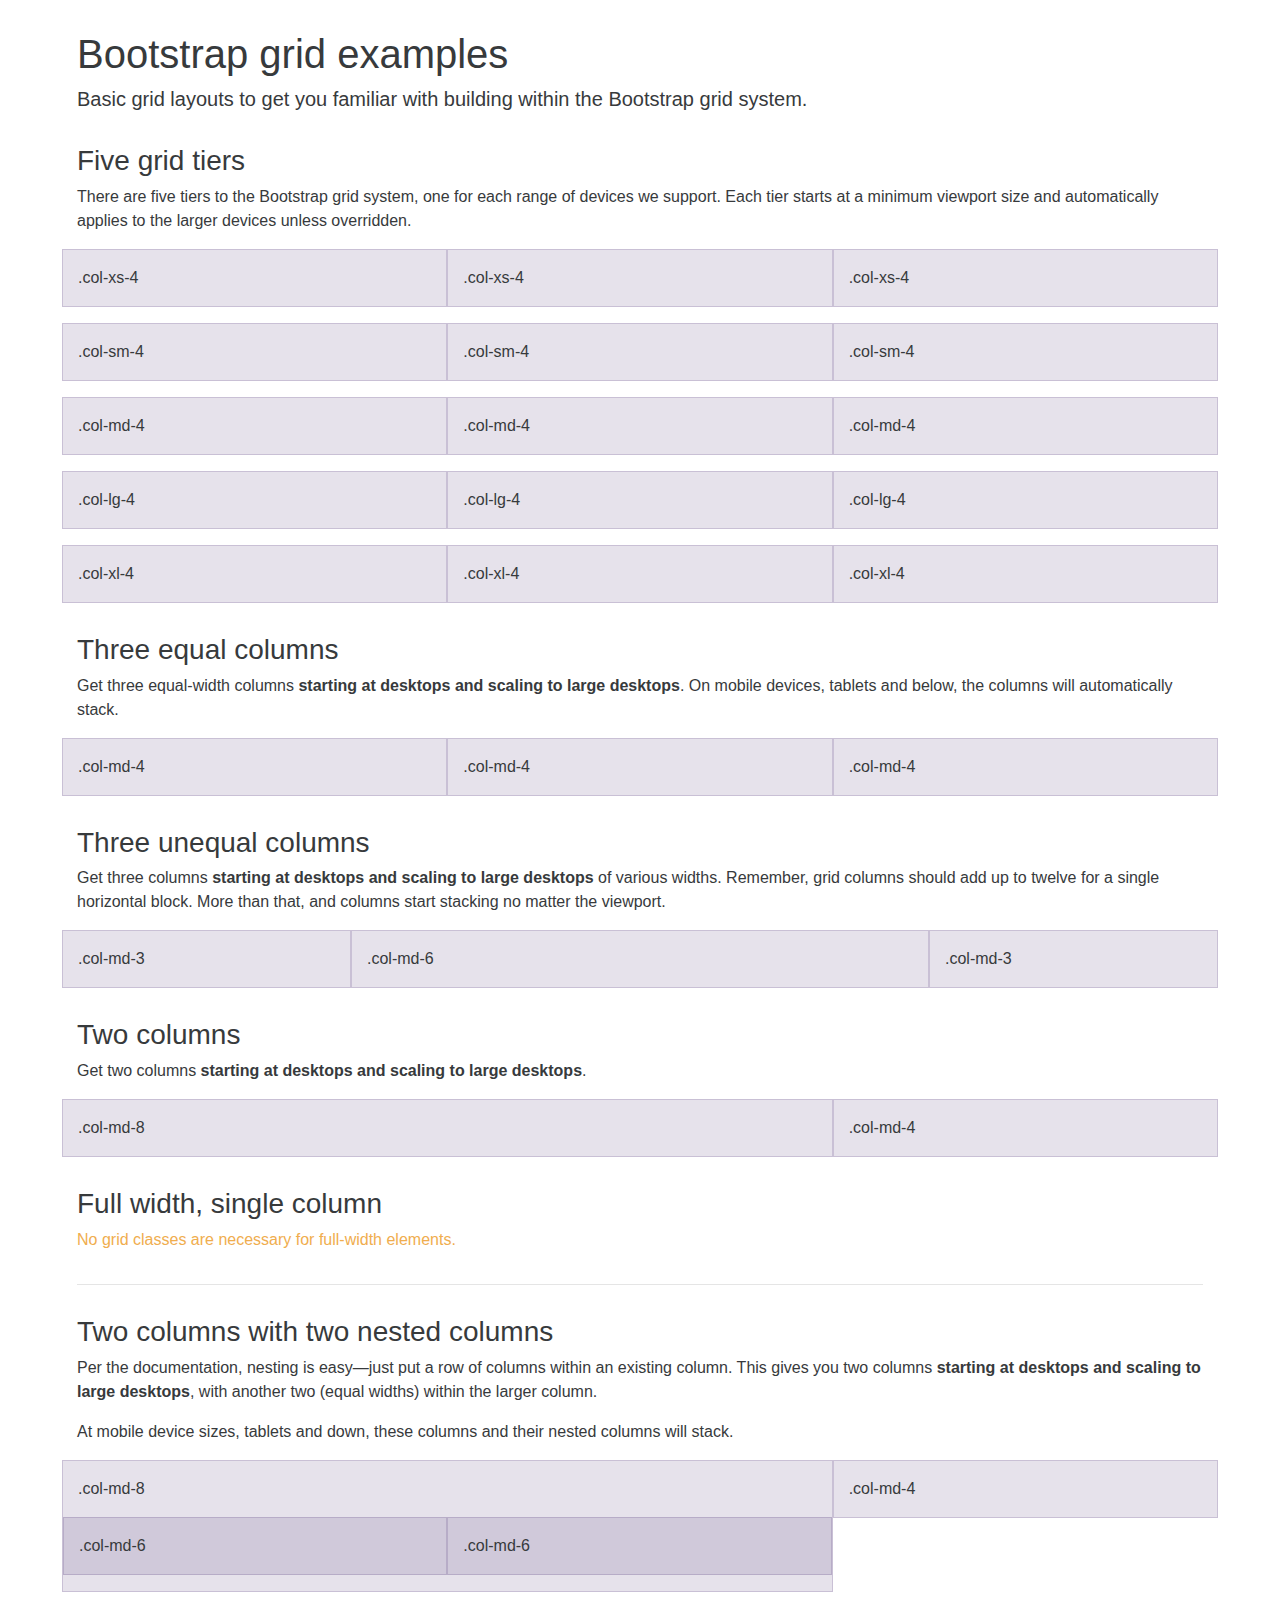
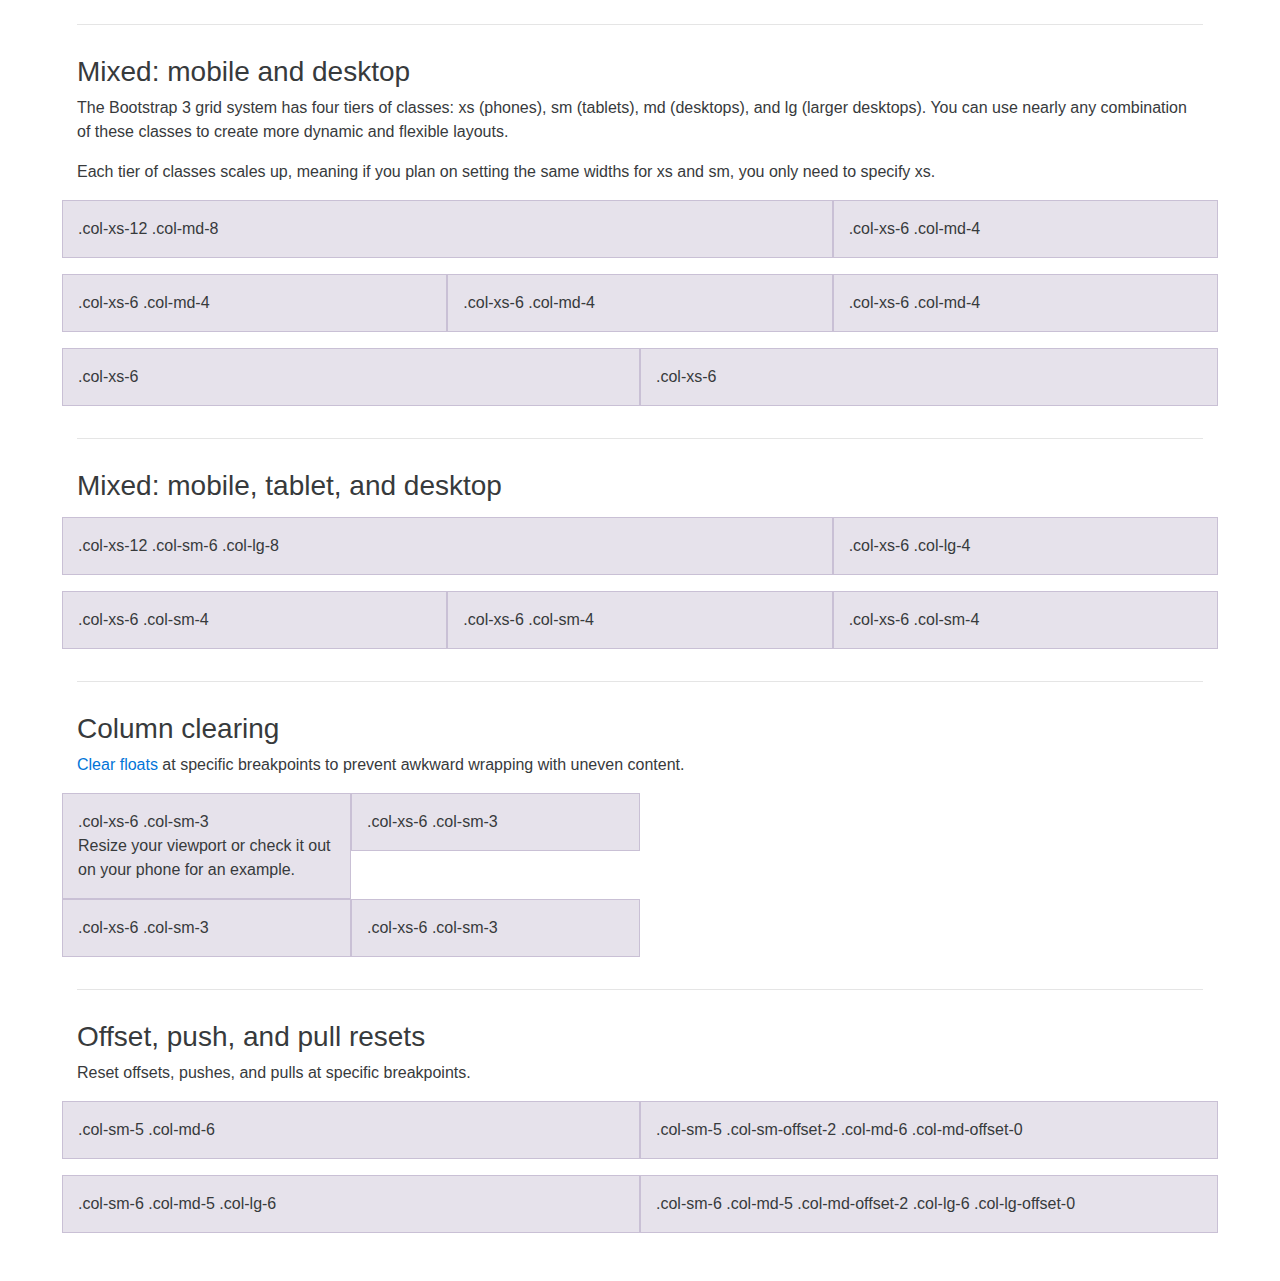
<file: web/docs/examples/grid/index.html>
<!DOCTYPE html>
<html lang="en">
  <head>
    <meta charset="utf-8">
    <meta http-equiv="X-UA-Compatible" content="IE=edge">
    <meta name="viewport" content="width=device-width, initial-scale=1">
    <!-- The above 3 meta tags *must* come first in the head; any other head content must come *after* these tags -->
    <meta name="description" content="">
    <meta name="author" content="">
    <link rel="icon" href="../../favicon.ico">

    <title>Grid Template for Bootstrap</title>

    <!-- Bootstrap core CSS -->
    <link href="../../dist/css/bootstrap.min.css" rel="stylesheet">

    <!-- Custom styles for this template -->
    <link href="grid.css" rel="stylesheet">

    <!-- IE10 viewport hack for Surface/desktop Windows 8 bug -->
    <script src="../../assets/js/ie10-viewport-bug-workaround.js"></script>
  </head>

  <body>
    <div class="container">

      <div class="page-header">
        <h1>Bootstrap grid examples</h1>
        <p class="lead">Basic grid layouts to get you familiar with building within the Bootstrap grid system.</p>
      </div>

      <h3>Five grid tiers</h3>
      <p>There are five tiers to the Bootstrap grid system, one for each range of devices we support. Each tier starts at a minimum viewport size and automatically applies to the larger devices unless overridden.</p>

<div class="row">
  <div class="col-xs-4">.col-xs-4</div>
  <div class="col-xs-4">.col-xs-4</div>
  <div class="col-xs-4">.col-xs-4</div>
</div>

<div class="row">
  <div class="col-sm-4">.col-sm-4</div>
  <div class="col-sm-4">.col-sm-4</div>
  <div class="col-sm-4">.col-sm-4</div>
</div>

<div class="row">
  <div class="col-md-4">.col-md-4</div>
  <div class="col-md-4">.col-md-4</div>
  <div class="col-md-4">.col-md-4</div>
</div>

<div class="row">
  <div class="col-lg-4">.col-lg-4</div>
  <div class="col-lg-4">.col-lg-4</div>
  <div class="col-lg-4">.col-lg-4</div>
</div>

<div class="row">
  <div class="col-xl-4">.col-xl-4</div>
  <div class="col-xl-4">.col-xl-4</div>
  <div class="col-xl-4">.col-xl-4</div>
</div>

      <h3>Three equal columns</h3>
      <p>Get three equal-width columns <strong>starting at desktops and scaling to large desktops</strong>. On mobile devices, tablets and below, the columns will automatically stack.</p>
      <div class="row">
        <div class="col-md-4">.col-md-4</div>
        <div class="col-md-4">.col-md-4</div>
        <div class="col-md-4">.col-md-4</div>
      </div>

      <h3>Three unequal columns</h3>
      <p>Get three columns <strong>starting at desktops and scaling to large desktops</strong> of various widths. Remember, grid columns should add up to twelve for a single horizontal block. More than that, and columns start stacking no matter the viewport.</p>
      <div class="row">
        <div class="col-md-3">.col-md-3</div>
        <div class="col-md-6">.col-md-6</div>
        <div class="col-md-3">.col-md-3</div>
      </div>

      <h3>Two columns</h3>
      <p>Get two columns <strong>starting at desktops and scaling to large desktops</strong>.</p>
      <div class="row">
        <div class="col-md-8">.col-md-8</div>
        <div class="col-md-4">.col-md-4</div>
      </div>

      <h3>Full width, single column</h3>
      <p class="text-warning">No grid classes are necessary for full-width elements.</p>

      <hr>

      <h3>Two columns with two nested columns</h3>
      <p>Per the documentation, nesting is easy—just put a row of columns within an existing column. This gives you two columns <strong>starting at desktops and scaling to large desktops</strong>, with another two (equal widths) within the larger column.</p>
      <p>At mobile device sizes, tablets and down, these columns and their nested columns will stack.</p>
      <div class="row">
        <div class="col-md-8">
          .col-md-8
          <div class="row">
            <div class="col-md-6">.col-md-6</div>
            <div class="col-md-6">.col-md-6</div>
          </div>
        </div>
        <div class="col-md-4">.col-md-4</div>
      </div>

      <hr>

      <h3>Mixed: mobile and desktop</h3>
      <p>The Bootstrap 3 grid system has four tiers of classes: xs (phones), sm (tablets), md (desktops), and lg (larger desktops). You can use nearly any combination of these classes to create more dynamic and flexible layouts.</p>
      <p>Each tier of classes scales up, meaning if you plan on setting the same widths for xs and sm, you only need to specify xs.</p>
      <div class="row">
        <div class="col-xs-12 col-md-8">.col-xs-12 .col-md-8</div>
        <div class="col-xs-6 col-md-4">.col-xs-6 .col-md-4</div>
      </div>
      <div class="row">
        <div class="col-xs-6 col-md-4">.col-xs-6 .col-md-4</div>
        <div class="col-xs-6 col-md-4">.col-xs-6 .col-md-4</div>
        <div class="col-xs-6 col-md-4">.col-xs-6 .col-md-4</div>
      </div>
      <div class="row">
        <div class="col-xs-6">.col-xs-6</div>
        <div class="col-xs-6">.col-xs-6</div>
      </div>

      <hr>

      <h3>Mixed: mobile, tablet, and desktop</h3>
      <p></p>
      <div class="row">
        <div class="col-xs-12 col-sm-6 col-lg-8">.col-xs-12 .col-sm-6 .col-lg-8</div>
        <div class="col-xs-6 col-lg-4">.col-xs-6 .col-lg-4</div>
      </div>
      <div class="row">
        <div class="col-xs-6 col-sm-4">.col-xs-6 .col-sm-4</div>
        <div class="col-xs-6 col-sm-4">.col-xs-6 .col-sm-4</div>
        <div class="col-xs-6 col-sm-4">.col-xs-6 .col-sm-4</div>
      </div>

      <hr>

      <h3>Column clearing</h3>
      <p><a href="http://getbootstrap.com/css/#grid-responsive-resets">Clear floats</a> at specific breakpoints to prevent awkward wrapping with uneven content.</p>
      <div class="row">
        <div class="col-xs-6 col-sm-3">
          .col-xs-6 .col-sm-3
          <br>
          Resize your viewport or check it out on your phone for an example.
        </div>
        <div class="col-xs-6 col-sm-3">.col-xs-6 .col-sm-3</div>

        <!-- Add the extra clearfix for only the required viewport -->
        <div class="clearfix visible-xs"></div>

        <div class="col-xs-6 col-sm-3">.col-xs-6 .col-sm-3</div>
        <div class="col-xs-6 col-sm-3">.col-xs-6 .col-sm-3</div>
      </div>

      <hr>

      <h3>Offset, push, and pull resets</h3>
      <p>Reset offsets, pushes, and pulls at specific breakpoints.</p>
      <div class="row">
        <div class="col-sm-5 col-md-6">.col-sm-5 .col-md-6</div>
        <div class="col-sm-5 col-sm-offset-2 col-md-6 col-md-offset-0">.col-sm-5 .col-sm-offset-2 .col-md-6 .col-md-offset-0</div>
      </div>
      <div class="row">
        <div class="col-sm-6 col-md-5 col-lg-6">.col-sm-6 .col-md-5 .col-lg-6</div>
        <div class="col-sm-6 col-md-5 col-md-offset-2 col-lg-6 col-lg-offset-0">.col-sm-6 .col-md-5 .col-md-offset-2 .col-lg-6 .col-lg-offset-0</div>
      </div>


    </div> <!-- /container -->


    <!-- Bootstrap core JavaScript
    ================================================== -->
    <!-- Placed at the end of the document so the pages load faster -->
  </body>
</html>
</file>
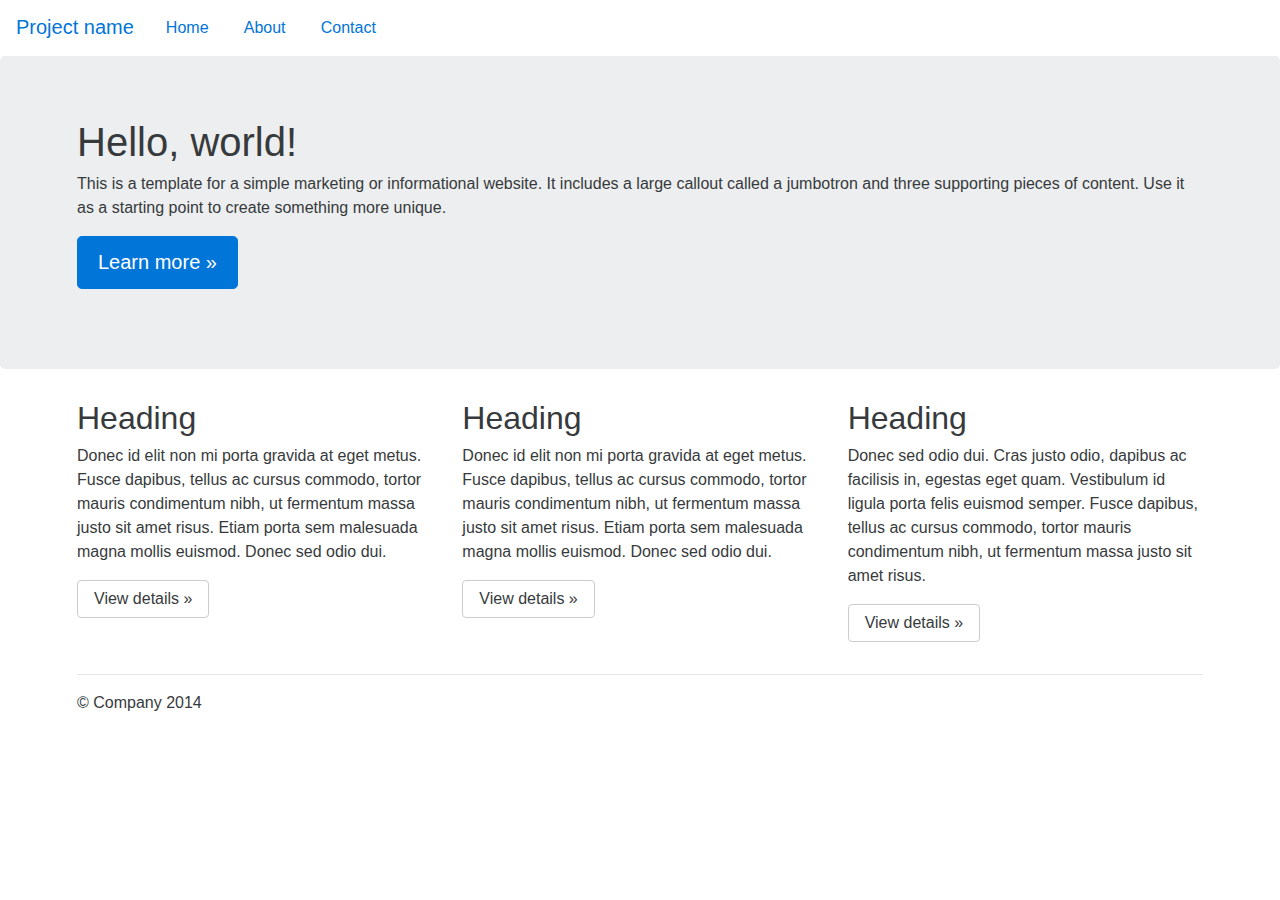
<file: web/docs/examples/jumbotron/index.html>
<!DOCTYPE html>
<html lang="en">
  <head>
    <meta charset="utf-8">
    <meta http-equiv="X-UA-Compatible" content="IE=edge">
    <meta name="viewport" content="width=device-width, initial-scale=1">
    <!-- The above 3 meta tags *must* come first in the head; any other head content must come *after* these tags -->
    <meta name="description" content="">
    <meta name="author" content="">
    <link rel="icon" href="../../favicon.ico">

    <title>Jumbotron Template for Bootstrap</title>

    <!-- Bootstrap core CSS -->
    <link href="../../dist/css/bootstrap.min.css" rel="stylesheet">

    <!-- Custom styles for this template -->
    <link href="jumbotron.css" rel="stylesheet">

    <!-- IE10 viewport hack for Surface/desktop Windows 8 bug -->
    <script src="../../assets/js/ie10-viewport-bug-workaround.js"></script>
  </head>

  <body>

    <nav class="navbar navbar-inverse navbar-static-top">
      <a class="navbar-brand" href="#">Project name</a>
      <ul class="nav nav-pills">
        <li class="nav-item active">
          <a class="nav-link" href="#">Home <span class="sr-only">(current)</span></a>
        </li>
        <li class="nav-item">
          <a class="nav-link" href="#">About</a>
        </li>
        <li class="nav-item">
          <a class="nav-link" href="#">Contact</a>
        </li>
      </ul>
    </nav>

    <!-- Main jumbotron for a primary marketing message or call to action -->
    <div class="jumbotron">
      <div class="container">
        <h1>Hello, world!</h1>
        <p>This is a template for a simple marketing or informational website. It includes a large callout called a jumbotron and three supporting pieces of content. Use it as a starting point to create something more unique.</p>
        <p><a class="btn btn-primary btn-lg" href="#" role="button">Learn more &raquo;</a></p>
      </div>
    </div>

    <div class="container">
      <!-- Example row of columns -->
      <div class="row">
        <div class="col-md-4">
          <h2>Heading</h2>
          <p>Donec id elit non mi porta gravida at eget metus. Fusce dapibus, tellus ac cursus commodo, tortor mauris condimentum nibh, ut fermentum massa justo sit amet risus. Etiam porta sem malesuada magna mollis euismod. Donec sed odio dui. </p>
          <p><a class="btn btn-secondary" href="#" role="button">View details &raquo;</a></p>
        </div>
        <div class="col-md-4">
          <h2>Heading</h2>
          <p>Donec id elit non mi porta gravida at eget metus. Fusce dapibus, tellus ac cursus commodo, tortor mauris condimentum nibh, ut fermentum massa justo sit amet risus. Etiam porta sem malesuada magna mollis euismod. Donec sed odio dui. </p>
          <p><a class="btn btn-secondary" href="#" role="button">View details &raquo;</a></p>
       </div>
        <div class="col-md-4">
          <h2>Heading</h2>
          <p>Donec sed odio dui. Cras justo odio, dapibus ac facilisis in, egestas eget quam. Vestibulum id ligula porta felis euismod semper. Fusce dapibus, tellus ac cursus commodo, tortor mauris condimentum nibh, ut fermentum massa justo sit amet risus.</p>
          <p><a class="btn btn-secondary" href="#" role="button">View details &raquo;</a></p>
        </div>
      </div>

      <hr>

      <footer>
        <p>&copy; Company 2014</p>
      </footer>
    </div> <!-- /container -->


    <!-- Bootstrap core JavaScript
    ================================================== -->
    <!-- Placed at the end of the document so the pages load faster -->
    <script src="https://ajax.googleapis.com/ajax/libs/jquery/1.11.3/jquery.min.js"></script>
    <script>window.jQuery || document.write('<script src="../../assets/js/vendor/jquery.min.js"><\/script>')</script>
    <script src="../../dist/js/bootstrap.min.js"></script>
  </body>
</html>
</file>
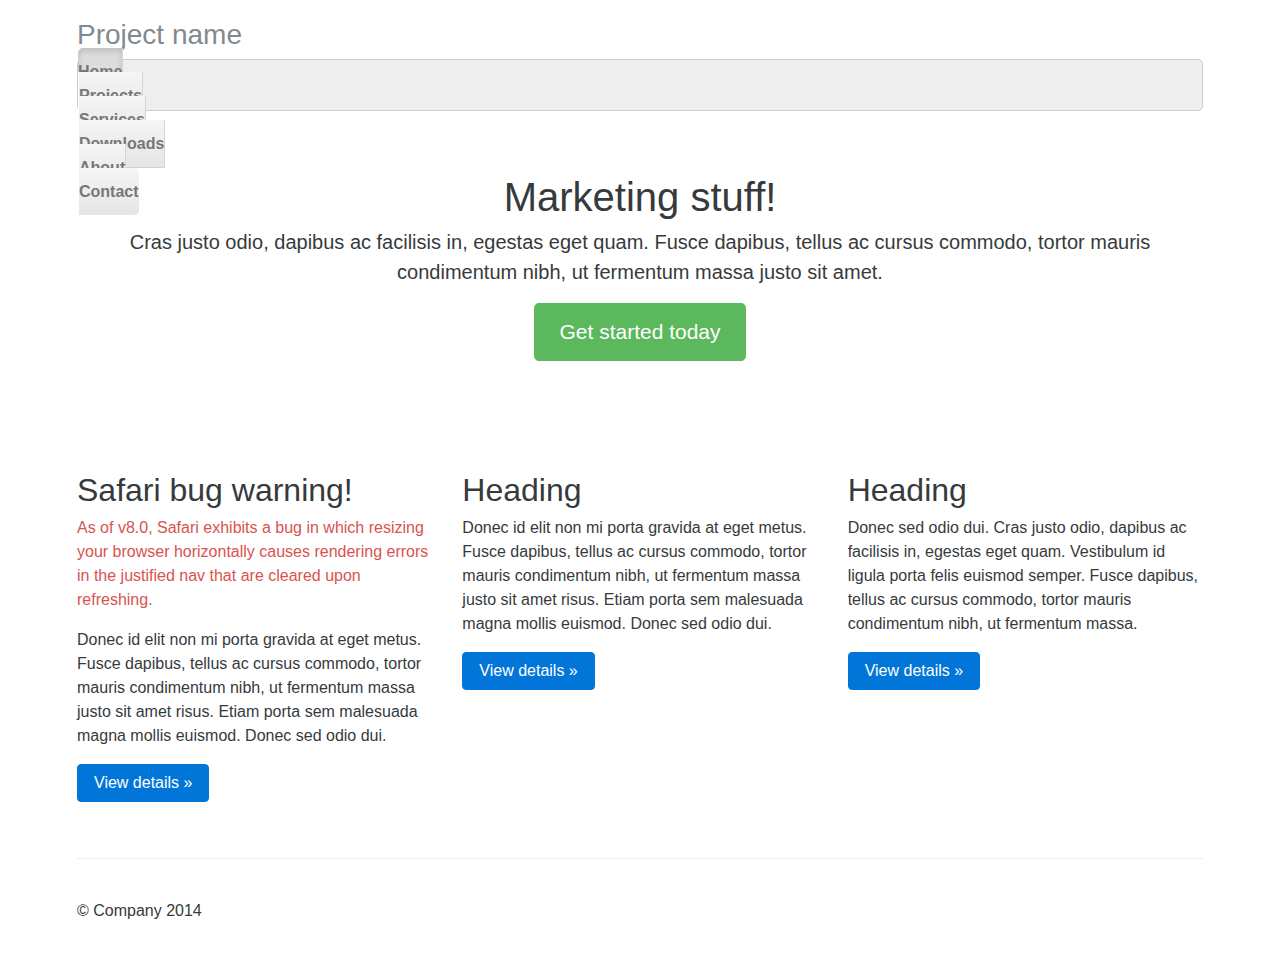
<file: web/docs/examples/justified-nav/index.html>
<!DOCTYPE html>
<html lang="en">
  <head>
    <meta charset="utf-8">
    <meta http-equiv="X-UA-Compatible" content="IE=edge">
    <meta name="viewport" content="width=device-width, initial-scale=1">
    <!-- The above 3 meta tags *must* come first in the head; any other head content must come *after* these tags -->
    <meta name="description" content="">
    <meta name="author" content="">
    <link rel="icon" href="../../favicon.ico">

    <title>Justified Nav Template for Bootstrap</title>

    <!-- Bootstrap core CSS -->
    <link href="../../dist/css/bootstrap.min.css" rel="stylesheet">

    <!-- Custom styles for this template -->
    <link href="justified-nav.css" rel="stylesheet">

    <!-- IE10 viewport hack for Surface/desktop Windows 8 bug -->
    <script src="../../assets/js/ie10-viewport-bug-workaround.js"></script>
  </head>

  <body>

    <div class="container">

      <!-- The justified navigation menu is meant for single line per list item.
           Multiple lines will require custom code not provided by Bootstrap. -->
      <div class="masthead">
        <h3 class="text-muted">Project name</h3>
        <nav>
          <ul class="nav nav-justified">
            <li class="active"><a href="#">Home</a></li>
            <li><a href="#">Projects</a></li>
            <li><a href="#">Services</a></li>
            <li><a href="#">Downloads</a></li>
            <li><a href="#">About</a></li>
            <li><a href="#">Contact</a></li>
          </ul>
        </nav>
      </div>

      <!-- Jumbotron -->
      <div class="jumbotron">
        <h1>Marketing stuff!</h1>
        <p class="lead">Cras justo odio, dapibus ac facilisis in, egestas eget quam. Fusce dapibus, tellus ac cursus commodo, tortor mauris condimentum nibh, ut fermentum massa justo sit amet.</p>
        <p><a class="btn btn-lg btn-success" href="#" role="button">Get started today</a></p>
      </div>

      <!-- Example row of columns -->
      <div class="row">
        <div class="col-lg-4">
          <h2>Safari bug warning!</h2>
          <p class="text-danger">As of v8.0, Safari exhibits a bug in which resizing your browser horizontally causes rendering errors in the justified nav that are cleared upon refreshing.</p>
          <p>Donec id elit non mi porta gravida at eget metus. Fusce dapibus, tellus ac cursus commodo, tortor mauris condimentum nibh, ut fermentum massa justo sit amet risus. Etiam porta sem malesuada magna mollis euismod. Donec sed odio dui. </p>
          <p><a class="btn btn-primary" href="#" role="button">View details &raquo;</a></p>
        </div>
        <div class="col-lg-4">
          <h2>Heading</h2>
          <p>Donec id elit non mi porta gravida at eget metus. Fusce dapibus, tellus ac cursus commodo, tortor mauris condimentum nibh, ut fermentum massa justo sit amet risus. Etiam porta sem malesuada magna mollis euismod. Donec sed odio dui. </p>
          <p><a class="btn btn-primary" href="#" role="button">View details &raquo;</a></p>
       </div>
        <div class="col-lg-4">
          <h2>Heading</h2>
          <p>Donec sed odio dui. Cras justo odio, dapibus ac facilisis in, egestas eget quam. Vestibulum id ligula porta felis euismod semper. Fusce dapibus, tellus ac cursus commodo, tortor mauris condimentum nibh, ut fermentum massa.</p>
          <p><a class="btn btn-primary" href="#" role="button">View details &raquo;</a></p>
        </div>
      </div>

      <!-- Site footer -->
      <footer class="footer">
        <p>&copy; Company 2014</p>
      </footer>

    </div> <!-- /container -->


    <!-- Bootstrap core JavaScript
    ================================================== -->
    <!-- Placed at the end of the document so the pages load faster -->
  </body>
</html>
</file>
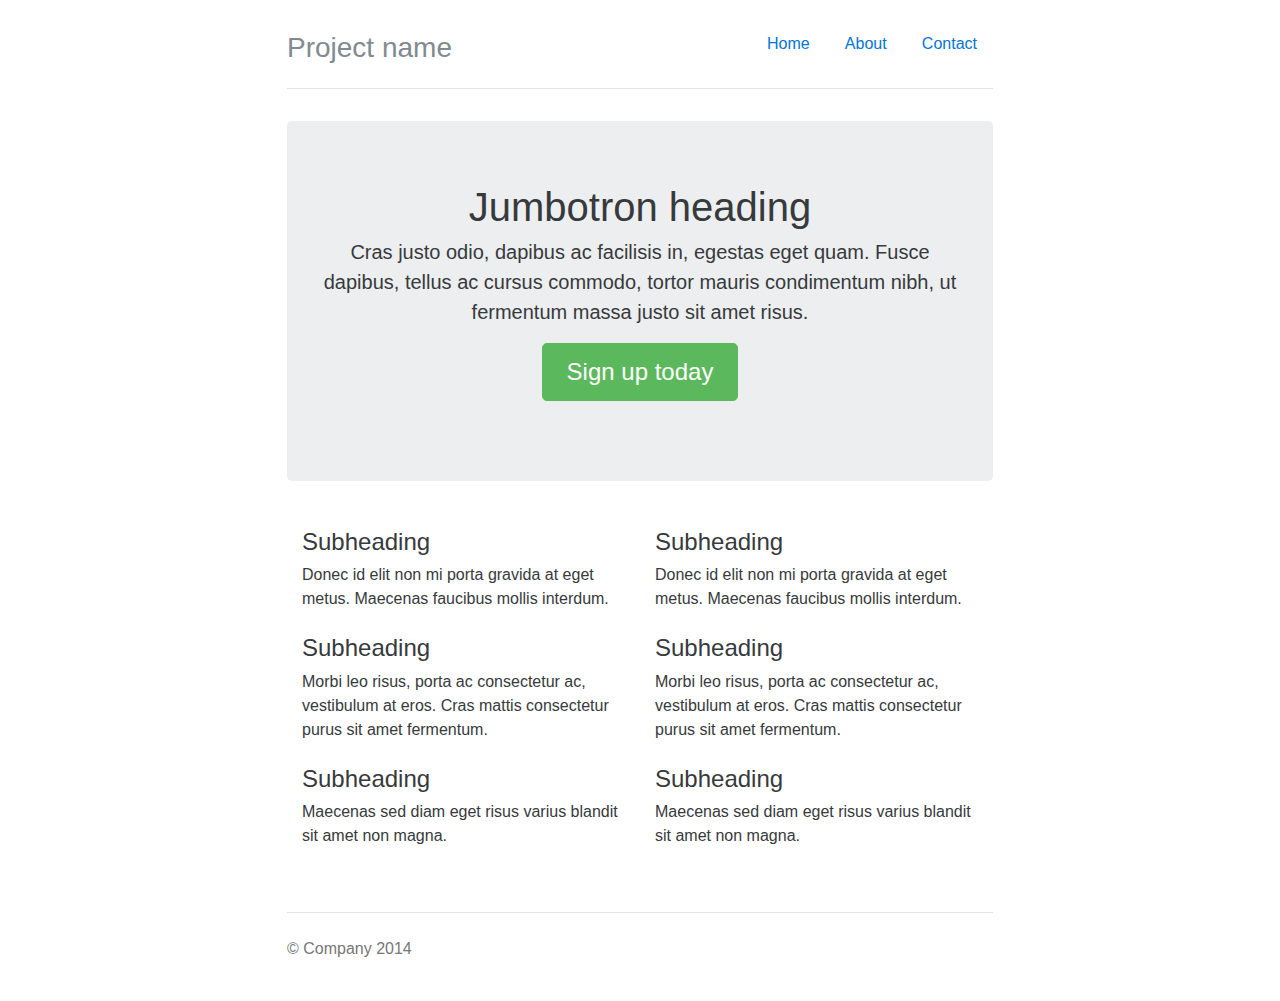
<file: web/docs/examples/narrow-jumbotron/index.html>
<!DOCTYPE html>
<html lang="en">
  <head>
    <meta charset="utf-8">
    <meta http-equiv="X-UA-Compatible" content="IE=edge">
    <meta name="viewport" content="width=device-width, initial-scale=1">
    <!-- The above 3 meta tags *must* come first in the head; any other head content must come *after* these tags -->
    <meta name="description" content="">
    <meta name="author" content="">
    <link rel="icon" href="../../favicon.ico">

    <title>Narrow Jumbotron Template for Bootstrap</title>

    <!-- Bootstrap core CSS -->
    <link href="../../dist/css/bootstrap.min.css" rel="stylesheet">

    <!-- Custom styles for this template -->
    <link href="narrow-jumbotron.css" rel="stylesheet">

    <!-- IE10 viewport hack for Surface/desktop Windows 8 bug -->
    <script src="../../assets/js/ie10-viewport-bug-workaround.js"></script>
  </head>

  <body>

    <div class="container">
      <div class="header clearfix">
        <nav>
          <ul class="nav nav-pills pull-right">
            <li class="nav-item active">
              <a class="nav-link" href="#">Home <span class="sr-only">(current)</span></a>
            </li>
            <li class="nav-item">
              <a class="nav-link" href="#">About</a>
            </li>
            <li class="nav-item">
              <a class="nav-link" href="#">Contact</a>
            </li>
          </ul>
        </nav>
        <h3 class="text-muted">Project name</h3>
      </div>

      <div class="jumbotron">
        <h1>Jumbotron heading</h1>
        <p class="lead">Cras justo odio, dapibus ac facilisis in, egestas eget quam. Fusce dapibus, tellus ac cursus commodo, tortor mauris condimentum nibh, ut fermentum massa justo sit amet risus.</p>
        <p><a class="btn btn-lg btn-success" href="#" role="button">Sign up today</a></p>
      </div>

      <div class="row marketing">
        <div class="col-lg-6">
          <h4>Subheading</h4>
          <p>Donec id elit non mi porta gravida at eget metus. Maecenas faucibus mollis interdum.</p>

          <h4>Subheading</h4>
          <p>Morbi leo risus, porta ac consectetur ac, vestibulum at eros. Cras mattis consectetur purus sit amet fermentum.</p>

          <h4>Subheading</h4>
          <p>Maecenas sed diam eget risus varius blandit sit amet non magna.</p>
        </div>

        <div class="col-lg-6">
          <h4>Subheading</h4>
          <p>Donec id elit non mi porta gravida at eget metus. Maecenas faucibus mollis interdum.</p>

          <h4>Subheading</h4>
          <p>Morbi leo risus, porta ac consectetur ac, vestibulum at eros. Cras mattis consectetur purus sit amet fermentum.</p>

          <h4>Subheading</h4>
          <p>Maecenas sed diam eget risus varius blandit sit amet non magna.</p>
        </div>
      </div>

      <footer class="footer">
        <p>&copy; Company 2014</p>
      </footer>

    </div> <!-- /container -->


    <!-- Bootstrap core JavaScript
    ================================================== -->
    <!-- Placed at the end of the document so the pages load faster -->
  </body>
</html>
</file>
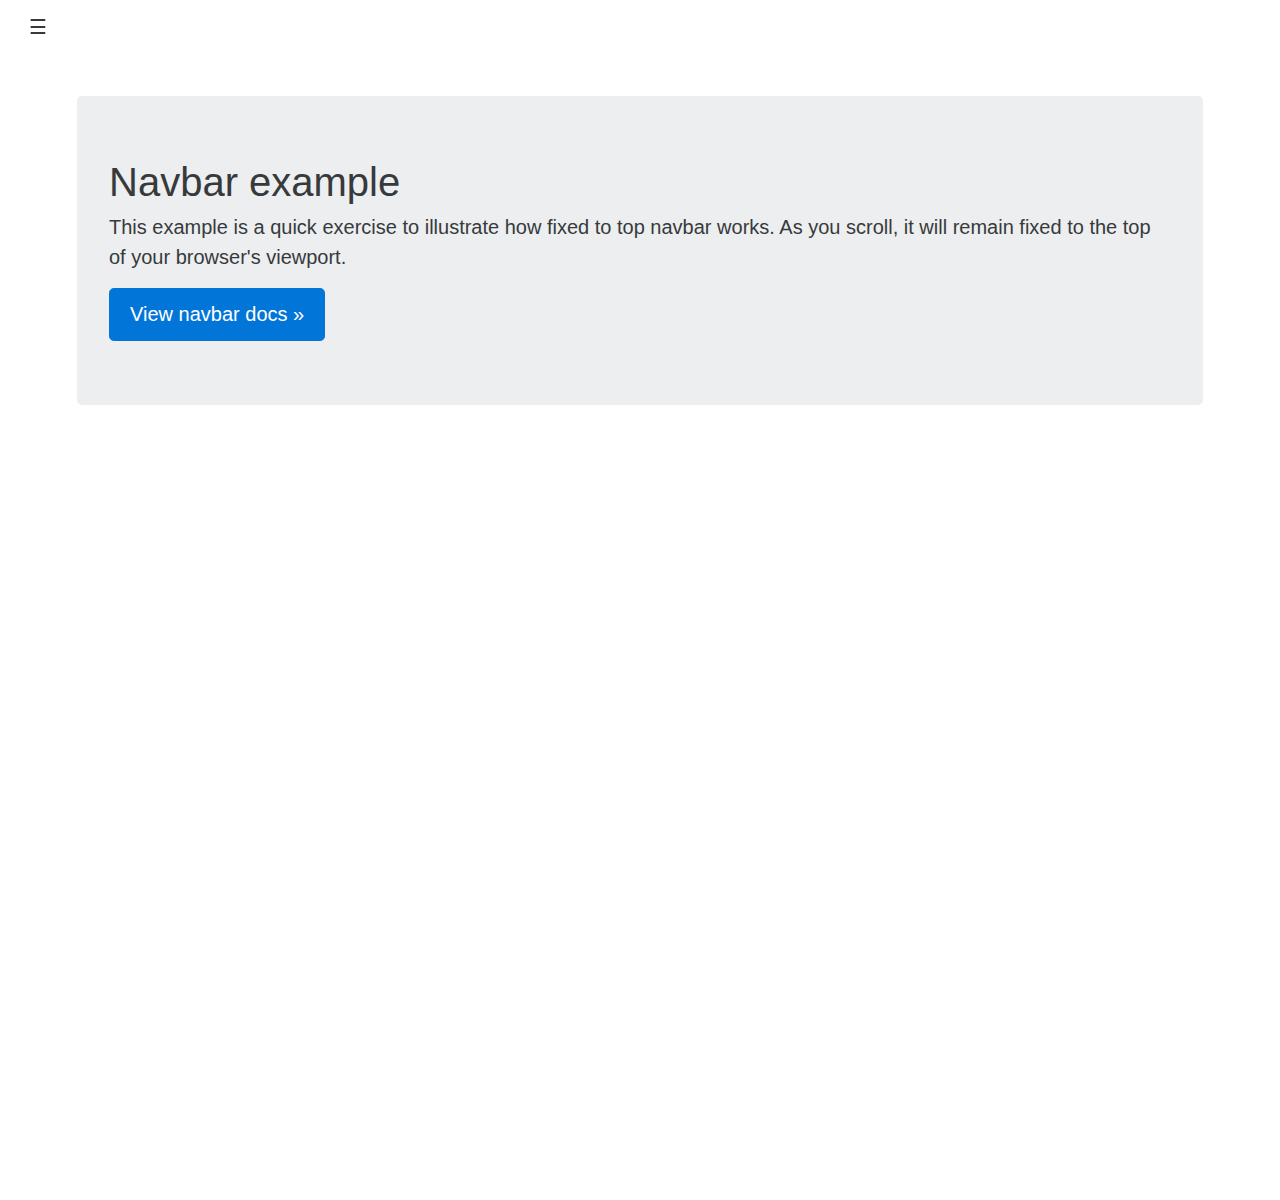
<file: web/docs/examples/navbar-top-fixed/index.html>
<!DOCTYPE html>
<html lang="en">
  <head>
    <meta charset="utf-8">
    <meta http-equiv="X-UA-Compatible" content="IE=edge">
    <meta name="viewport" content="width=device-width, initial-scale=1">
    <meta name="description" content="">
    <meta name="author" content="">
    <link rel="icon" href="../../favicon.ico">

    <title>Fixed top navbar example for Bootstrap</title>

    <!-- Bootstrap core CSS -->
    <link href="../../dist/css/bootstrap.min.css" rel="stylesheet">

    <!-- Custom styles for this template -->
    <link href="navbar-top-fixed.css" rel="stylesheet">

    <!-- IE10 viewport hack for Surface/desktop Windows 8 bug -->
    <script src="../../assets/js/ie10-viewport-bug-workaround.js"></script>
  </head>

  <body>

    <div class="pos-f-t">
      <div class="collapse" id="navbar-header">
        <div class="container-fluid inverse p-a">
          <h3>Collapsed content</h3>
          <p>Toggleable via the navbar brand.</p>
        </div>
      </div>
      <div class="navbar navbar-default navbar-static-top">
        <button class="navbar-toggler" type="button" data-toggle="collapse" data-target="#navbar-header">
          &#9776;
        </button>
      </div>
    </div>

    <div class="container">
      <div class="jumbotron">
        <h1>Navbar example</h1>
        <p class="lead">This example is a quick exercise to illustrate how fixed to top navbar works. As you scroll, it will remain fixed to the top of your browser's viewport.</p>
        <a class="btn btn-lg btn-primary" href="../../components/#navbar" role="button">View navbar docs &raquo;</a>
      </div>
    </div>


    <!-- Bootstrap core JavaScript
    ================================================== -->
    <!-- Placed at the end of the document so the pages load faster -->
    <script src="https://ajax.googleapis.com/ajax/libs/jquery/1.11.1/jquery.min.js"></script>
    <script src="../../dist/js/bootstrap.min.js"></script>
  </body>
</html>
</file>
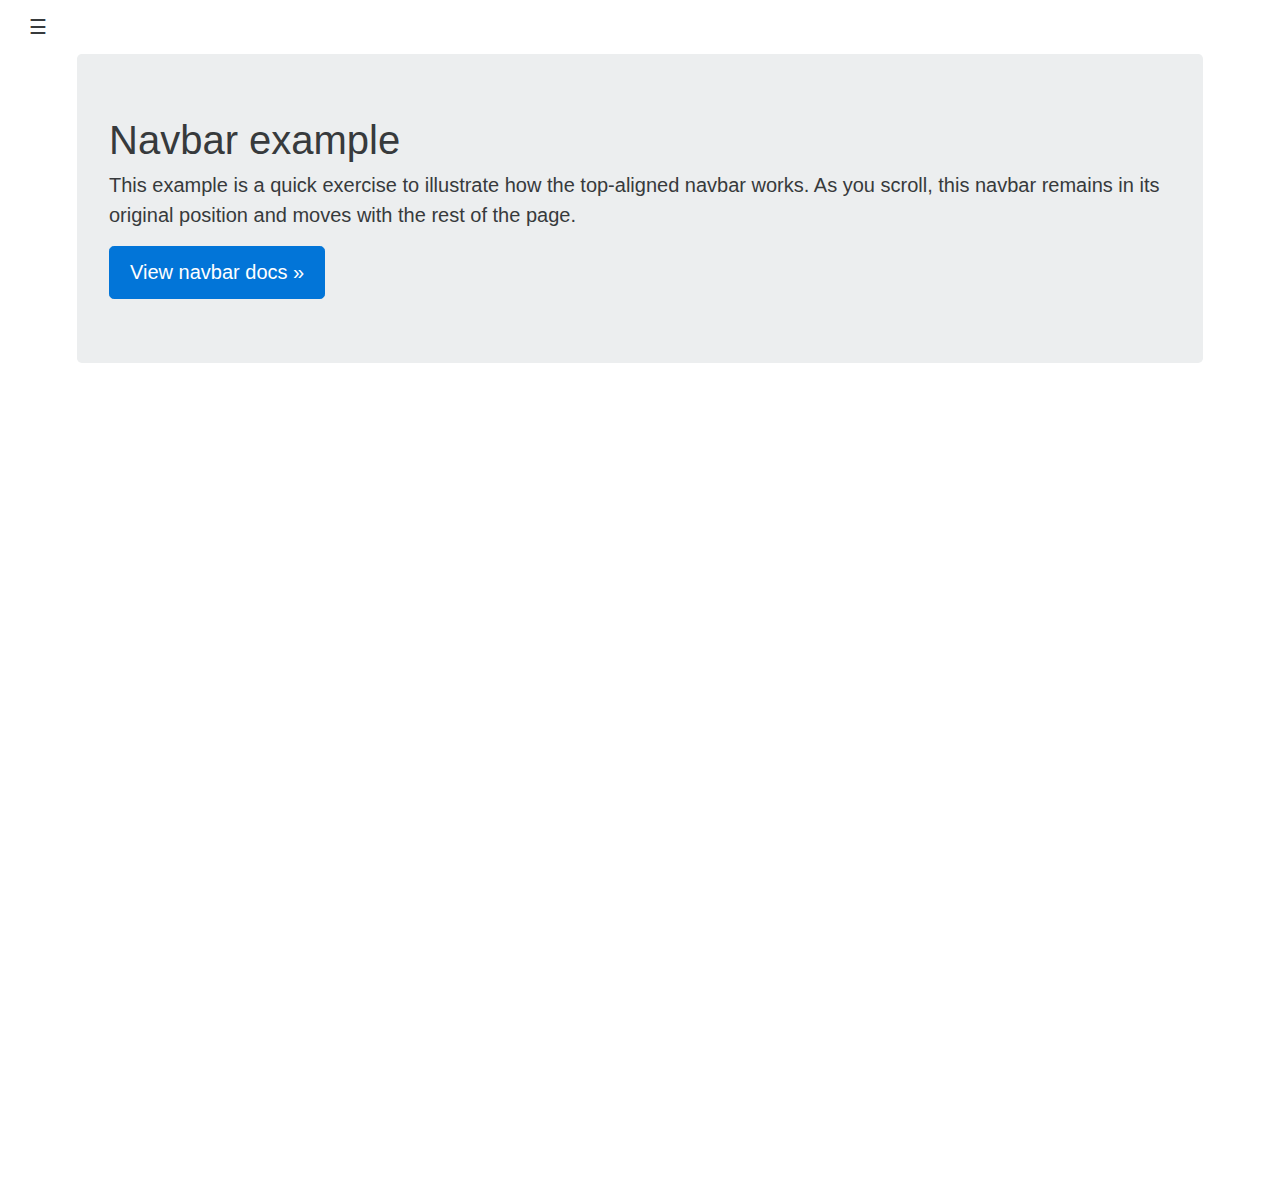
<file: web/docs/examples/navbar-top/index.html>
<!DOCTYPE html>
<html lang="en">
  <head>
    <meta charset="utf-8">
    <meta http-equiv="X-UA-Compatible" content="IE=edge">
    <meta name="viewport" content="width=device-width, initial-scale=1">
    <meta name="description" content="">
    <meta name="author" content="">
    <link rel="icon" href="../../favicon.ico">

    <title>Top navbar example for Bootstrap</title>

    <!-- Bootstrap core CSS -->
    <link href="../../dist/css/bootstrap.min.css" rel="stylesheet">

    <!-- Custom styles for this template -->
    <link href="navbar-top.css" rel="stylesheet">

    <!-- IE10 viewport hack for Surface/desktop Windows 8 bug -->
    <script src="../../assets/js/ie10-viewport-bug-workaround.js"></script>
  </head>

  <body>

    <div class="collapse" id="navbar-header">
      <div class="container-fluid inverse p-a">
        <h3>Collapsed content</h3>
        <p>Toggleable via the navbar brand.</p>
      </div>
    </div>
    <div class="navbar navbar-default navbar-static-top">
      <button class="navbar-toggler" type="button" data-toggle="collapse" data-target="#navbar-header">
        &#9776;
      </button>
    </div>

    <div class="container">
      <div class="jumbotron">
        <h1>Navbar example</h1>
        <p class="lead">This example is a quick exercise to illustrate how the top-aligned navbar works. As you scroll, this navbar remains in its original position and moves with the rest of the page.</p>
        <a class="btn btn-lg btn-primary" href="../../components/#navbar" role="button">View navbar docs &raquo;</a>
      </div>
    </div>


    <!-- Bootstrap core JavaScript
    ================================================== -->
    <!-- Placed at the end of the document so the pages load faster -->
    <script src="https://ajax.googleapis.com/ajax/libs/jquery/1.11.1/jquery.min.js"></script>
    <script src="../../dist/js/bootstrap.min.js"></script>
  </body>
</html>
</file>
<file: web/docs/examples/blog/blog.css>
/*
 * Globals
 */

@media (min-width: 48em) {
  html {
    font-size: 18px;
  }
}

body {
  font-family: Georgia, "Times New Roman", Times, serif;
  color: #555;
}

h1, .h1,
h2, .h2,
h3, .h3,
h4, .h4,
h5, .h5,
h6, .h6 {
  font-family: "Helvetica Neue", Helvetica, Arial, sans-serif;
  font-weight: normal;
  color: #333;
}


/*
 * Override Bootstrap's default container.
 */

.container {
  max-width: 60rem;
}


/*
 * Masthead for nav
 */

.blog-masthead {
  margin-bottom: 3rem;
  background-color: #428bca;
  -webkit-box-shadow: inset 0 -.1rem .25rem rgba(0,0,0,.1);
          box-shadow: inset 0 -.1rem .25rem rgba(0,0,0,.1);
}

/* Nav links */
.nav-link {
  position: relative;
  padding: 1rem;
  font-weight: 500;
  color: #cdddeb;
}
.nav-link:hover,
.nav-link:focus {
  color: #fff;
  background-color: transparent;
}

/* Active state gets a caret at the bottom */
.nav-link.active {
  color: #fff;
}
.nav-link.active:after {
  position: absolute;
  bottom: 0;
  left: 50%;
  width: 0;
  height: 0;
  margin-left: -.3rem;
  vertical-align: middle;
  content: "";
  border-right: .3rem solid transparent;
  border-bottom: .3rem solid;
  border-left: .3rem solid transparent;
}


/*
 * Blog name and description
 */

.blog-header {
  padding-bottom: 1.25rem;
  margin-bottom: 2rem;
  border-bottom: .05rem solid #eee;
}
.blog-title {
  margin-bottom: 0;
  font-size: 2rem;
  font-weight: normal;
}
.blog-description {
  font-size: 1.1rem;
  color: #999;
}

@media (min-width: 40em) {
  .blog-title {
    font-size: 3.5rem;
  }
}


/*
 * Main column and sidebar layout
 */

/* Sidebar modules for boxing content */
.sidebar-module {
  padding: 1rem;
  /*margin: 0 -1rem 1rem;*/
}
.sidebar-module-inset {
  padding: 1rem;
  background-color: #f5f5f5;
  border-radius: .25rem;
}
.sidebar-module-inset p:last-child,
.sidebar-module-inset ul:last-child,
.sidebar-module-inset ol:last-child {
  margin-bottom: 0;
}


/* Pagination */
.pager {
  margin-bottom: 4rem;
  text-align: left;
}
.pager > li > a {
  width: 8rem;
  padding: .75rem 1.25rem;
  text-align: center;
  border-radius: 2rem;
}


/*
 * Blog posts
 */

.blog-post {
  margin-bottom: 4rem;
}
.blog-post-title {
  margin-bottom: .25rem;
  font-size: 2.5rem;
}
.blog-post-meta {
  margin-bottom: 1.25rem;
  color: #999;
}


/*
 * Footer
 */

.blog-footer {
  padding: 2.5rem 0;
  color: #999;
  text-align: center;
  background-color: #f9f9f9;
  border-top: .05rem solid #e5e5e5;
}
.blog-footer p:last-child {
  margin-bottom: 0;
}
</file>
<file: web/docs/examples/carousel/carousel.css>
/* GLOBAL STYLES
-------------------------------------------------- */
/* Padding below the footer and lighter body text */

body {
  padding-bottom: 3rem;
  color: #5a5a5a;
}


/* CUSTOMIZE THE CAROUSEL
-------------------------------------------------- */

/* Carousel base class */
.carousel {
  margin-bottom: 4rem;
}
/* Since positioning the image, we need to help out the caption */
.carousel-caption {
  z-index: 10;
}

/* Declare heights because of positioning of img element */
.carousel-item {
  height: 32rem;
  background-color: #777;
}
.carousel-item > img {
  position: absolute;
  top: 0;
  left: 0;
  min-width: 100%;
  height: 32rem;
}

.carousel-indicators {
  top: 1.5rem;
  right: 1.5rem;
  bottom: auto;
  left: auto;
  width: 1rem;
  margin-left: 0;
}

.carousel-indicators > li {
  margin-bottom: .25rem;
}


/* MARKETING CONTENT
-------------------------------------------------- */

/* Center align the text within the three columns below the carousel */
.marketing .col-lg-4 {
  margin-bottom: 1.5rem;
  text-align: center;
}
.marketing h2 {
  font-weight: normal;
}
.marketing .col-lg-4 p {
  margin-right: .75rem;
  margin-left: .75rem;
}


/* Featurettes
------------------------- */

.featurette-divider {
  margin: 5rem 0; /* Space out the Bootstrap <hr> more */
}

/* Thin out the marketing headings */
.featurette-heading {
  font-weight: 300;
  line-height: 1;
  letter-spacing: -.05rem;
}


/* RESPONSIVE CSS
-------------------------------------------------- */

@media (min-width: 40em) {
  /* Bump up size of carousel content */
  .carousel-caption p {
    margin-bottom: 1.25rem;
    font-size: 1.25rem;
    line-height: 1.4;
  }

  .featurette-heading {
    font-size: 50px;
  }
}

@media (min-width: 62em) {
  .featurette-heading {
    margin-top: 7rem;
  }
}
</file>
<file: web/docs/examples/cover/cover.css>
/*
 * Globals
 */

/* Links */
a,
a:focus,
a:hover {
  color: #fff;
}

/* Custom default button */
.btn-secondary,
.btn-secondary:hover,
.btn-secondary:focus {
  color: #333;
  text-shadow: none; /* Prevent inheritence from `body` */
  background-color: #fff;
  border: .05rem solid #fff;
}


/*
 * Base structure
 */

html,
body {
  height: 100%;
  background-color: #333;
}
body {
  color: #fff;
  text-align: center;
  text-shadow: 0 .05rem .1rem rgba(0,0,0,.5);
}

/* Extra markup and styles for table-esque vertical and horizontal centering */
.site-wrapper {
  display: table;
  width: 100%;
  height: 100%; /* For at least Firefox */
  min-height: 100%;
  -webkit-box-shadow: inset 0 0 5rem rgba(0,0,0,.5);
          box-shadow: inset 0 0 5rem rgba(0,0,0,.5);
}
.site-wrapper-inner {
  display: table-cell;
  vertical-align: top;
}
.cover-container {
  margin-right: auto;
  margin-left: auto;
}

/* Padding for spacing */
.inner {
  padding: 2rem;
}


/*
 * Header
 */

.masthead {
  margin-bottom: 2rem;
}

.masthead-brand {
  margin-bottom: 0;
}

.nav-masthead .nav-link {
  padding: .25rem 0;
  font-weight: bold;
  color: rgba(255,255,255,.5);
  background-color: transparent;
  border-bottom: .25rem solid transparent;
}

.nav-masthead .nav-link + .nav-link {
  margin-left: 1rem;
}

.nav-masthead .active {
  color: #fff;
  border-bottom-color: #fff;
}

@media (min-width: 48em) {
  .masthead-brand {
    float: left;
  }
  .nav-masthead {
    float: right;
  }
}


/*
 * Cover
 */

.cover {
  padding: 0 1.5rem;
}
.cover .btn-lg {
  padding: .75rem 1.25rem;
  font-weight: bold;
}


/*
 * Footer
 */

.mastfoot {
  color: rgba(255,255,255,.5);
}


/*
 * Affix and center
 */

@media (min-width: 40em) {
  /* Pull out the header and footer */
  .masthead {
    position: fixed;
    top: 0;
  }
  .mastfoot {
    position: fixed;
    bottom: 0;
  }
  /* Start the vertical centering */
  .site-wrapper-inner {
    vertical-align: middle;
  }
  /* Handle the widths */
  .masthead,
  .mastfoot,
  .cover-container {
    width: 100%; /* Must be percentage or pixels for horizontal alignment */
  }
}

@media (min-width: 62em) {
  .masthead,
  .mastfoot,
  .cover-container {
    width: 42rem;
  }
}
</file>
<file: web/docs/examples/dashboard/dashboard.css>
/*
 * Base structure
 */

/* Move down content because we have a fixed navbar that is 50px tall */
body {
  padding-top: 50px;
}


/*
 * Global add-ons
 */

.sub-header {
  padding-bottom: 10px;
  border-bottom: 1px solid #eee;
}

/*
 * Top navigation
 * Hide default border to remove 1px line.
 */
.navbar-fixed-top {
  border: 0;
}

/*
 * Sidebar
 */

/* Hide for mobile, show later */
.sidebar {
  display: none;
}
@media (min-width: 768px) {
  .sidebar {
    position: fixed;
    top: 51px;
    bottom: 0;
    left: 0;
    z-index: 1000;
    display: block;
    padding: 20px;
    overflow-x: hidden;
    overflow-y: auto; /* Scrollable contents if viewport is shorter than content. */
    background-color: #f5f5f5;
    border-right: 1px solid #eee;
  }
}

/* Sidebar navigation */
.nav-sidebar {
  margin-right: -21px; /* 20px padding + 1px border */
  margin-bottom: 20px;
  margin-left: -20px;
}
.nav-sidebar > li > a {
  padding-right: 20px;
  padding-left: 20px;
}
.nav-sidebar > .active > a,
.nav-sidebar > .active > a:hover,
.nav-sidebar > .active > a:focus {
  color: #fff;
  background-color: #428bca;
}


/*
 * Main content
 */

.main {
  padding: 20px;
}
@media (min-width: 768px) {
  .main {
    padding-right: 40px;
    padding-left: 40px;
  }
}
.main .page-header {
  margin-top: 0;
}


/*
 * Placeholder dashboard ideas
 */

.placeholders {
  margin-bottom: 30px;
  text-align: center;
}
.placeholders h4 {
  margin-bottom: 0;
}
.placeholder {
  margin-bottom: 20px;
}
.placeholder img {
  display: inline-block;
  border-radius: 50%;
}
</file>
<file: web/docs/examples/grid/grid.css>
body {
  padding-top: 2rem;
  padding-bottom: 2rem;
}

h3 {
  margin-top: 2rem;
}

.row {
  margin-bottom: 1rem;
}
.row .row {
  margin-top: 1rem;
  margin-bottom: 0;
}
[class*="col-"] {
  padding-top: 1rem;
  padding-bottom: 1rem;
  background-color: rgba(86,61,124,.15);
  border: 1px solid rgba(86,61,124,.2);
}

hr {
  margin-top: 2rem;
  margin-bottom: 2rem;
}
</file>
<file: web/docs/examples/jumbotron/jumbotron.css>
/* Move down content because we have a fixed navbar that is 50px tall */
body {
  padding-bottom: 2rem;
}
</file>
<file: web/docs/examples/justified-nav/justified-nav.css>
body {
  padding-top: 20px;
}

.footer {
  padding-top: 40px;
  padding-bottom: 40px;
  margin-top: 40px;
  border-top: 1px solid #eee;
}

/* Main marketing message and sign up button */
.jumbotron {
  text-align: center;
  background-color: transparent;
}
.jumbotron .btn {
  padding: 14px 24px;
  font-size: 21px;
}

/* Customize the nav-justified links to be fill the entire space of the .navbar */

.nav-justified {
  background-color: #eee;
  border: 1px solid #ccc;
  border-radius: 5px;
}
.nav-justified > li > a {
  padding-top: 15px;
  padding-bottom: 15px;
  margin-bottom: 0;
  font-weight: bold;
  color: #777;
  text-align: center;
  background-color: #e5e5e5; /* Old browsers */
  background-image: -webkit-gradient(linear, left top, left bottom, from(#f5f5f5), to(#e5e5e5));
  background-image: -webkit-linear-gradient(top, #f5f5f5 0%, #e5e5e5 100%);
  background-image:      -o-linear-gradient(top, #f5f5f5 0%, #e5e5e5 100%);
  background-image:         linear-gradient(to bottom, #f5f5f5 0%,#e5e5e5 100%);
  filter: progid:DXImageTransform.Microsoft.gradient( startColorstr='#f5f5f5', endColorstr='#e5e5e5',GradientType=0 ); /* IE6-9 */
  background-repeat: repeat-x; /* Repeat the gradient */
  border-bottom: 1px solid #d5d5d5;
}
.nav-justified > .active > a,
.nav-justified > .active > a:hover,
.nav-justified > .active > a:focus {
  background-color: #ddd;
  background-image: none;
  -webkit-box-shadow: inset 0 3px 7px rgba(0,0,0,.15);
          box-shadow: inset 0 3px 7px rgba(0,0,0,.15);
}
.nav-justified > li:first-child > a {
  border-radius: 5px 5px 0 0;
}
.nav-justified > li:last-child > a {
  border-bottom: 0;
  border-radius: 0 0 5px 5px;
}

@media (min-width: 768px) {
  .nav-justified {
    max-height: 52px;
  }
  .nav-justified > li > a {
    border-right: 1px solid #d5d5d5;
    border-left: 1px solid #fff;
  }
  .nav-justified > li:first-child > a {
    border-left: 0;
    border-radius: 5px 0 0 5px;
  }
  .nav-justified > li:last-child > a {
    border-right: 0;
    border-radius: 0 5px 5px 0;
  }
}

/* Responsive: Portrait tablets and up */
@media screen and (min-width: 768px) {
  /* Remove the padding we set earlier */
  .masthead,
  .marketing,
  .footer {
    padding-right: 0;
    padding-left: 0;
  }
}
</file>
<file: web/docs/examples/narrow-jumbotron/narrow-jumbotron.css>
/* Space out content a bit */
body {
  padding-top: 1.5rem;
  padding-bottom: 1.5rem;
}

/* Everything but the jumbotron gets side spacing for mobile first views */
.header,
.marketing,
.footer {
  padding-right: 1rem;
  padding-left: 1rem;
}

/* Custom page header */
.header {
  padding-bottom: 1rem;
  border-bottom: .05rem solid #e5e5e5;
}
/* Make the masthead heading the same height as the navigation */
.header h3 {
  margin-top: 0;
  margin-bottom: 0;
  line-height: 3rem;
}

/* Custom page footer */
.footer {
  padding-top: 1.5rem;
  color: #777;
  border-top: .05rem solid #e5e5e5;
}

/* Customize container */
@media (min-width: 48em) {
  .container {
    max-width: 46rem;
  }
}
.container-narrow > hr {
  margin: 2rem 0;
}

/* Main marketing message and sign up button */
.jumbotron {
  text-align: center;
  border-bottom: .05rem solid #e5e5e5;
}
.jumbotron .btn {
  padding: .75rem 1.5rem;
  font-size: 1.5rem;
}

/* Supporting marketing content */
.marketing {
  margin: 3rem 0;
}
.marketing p + h4 {
  margin-top: 1.5rem;
}

/* Responsive: Portrait tablets and up */
@media screen and (min-width: 48em) {
  /* Remove the padding we set earlier */
  .header,
  .marketing,
  .footer {
    padding-right: 0;
    padding-left: 0;
  }
  /* Space out the masthead */
  .header {
    margin-bottom: 2rem;
  }
  /* Remove the bottom border on the jumbotron for visual effect */
  .jumbotron {
    border-bottom: 0;
  }
}
</file>
<file: web/docs/examples/navbar-top-fixed/navbar-top-fixed.css>
body {
  /* Show it's not fixed to the top */
  min-height: 75rem;
  padding-top: 6rem;
}
</file>
<file: web/docs/examples/navbar-top/navbar-top.css>
/* Show it's not fixed to the top */
body {
  min-height: 75rem;
}
</file>
<file: web/js/tests/vendor/qunit.css>
/*!
 * QUnit 1.17.1
 * http://qunitjs.com/
 *
 * Copyright jQuery Foundation and other contributors
 * Released under the MIT license
 * http://jquery.org/license
 *
 * Date: 2015-01-20T19:39Z
 */

/** Font Family and Sizes */

#qunit-tests, #qunit-header, #qunit-banner, #qunit-testrunner-toolbar, #qunit-userAgent, #qunit-testresult {
	font-family: "Helvetica Neue Light", "HelveticaNeue-Light", "Helvetica Neue", Calibri, Helvetica, Arial, sans-serif;
}

#qunit-testrunner-toolbar, #qunit-userAgent, #qunit-testresult, #qunit-tests li { font-size: small; }
#qunit-tests { font-size: smaller; }


/** Resets */

#qunit-tests, #qunit-header, #qunit-banner, #qunit-userAgent, #qunit-testresult, #qunit-modulefilter {
	margin: 0;
	padding: 0;
}


/** Header */

#qunit-header {
	padding: 0.5em 0 0.5em 1em;

	color: #8699A4;
	background-color: #0D3349;

	font-size: 1.5em;
	line-height: 1em;
	font-weight: 400;

	border-radius: 5px 5px 0 0;
}

#qunit-header a {
	text-decoration: none;
	color: #C2CCD1;
}

#qunit-header a:hover,
#qunit-header a:focus {
	color: #FFF;
}

#qunit-testrunner-toolbar label {
	display: inline-block;
	padding: 0 0.5em 0 0.1em;
}

#qunit-banner {
	height: 5px;
}

#qunit-testrunner-toolbar {
	padding: 0.5em 1em 0.5em 1em;
	color: #5E740B;
	background-color: #EEE;
	overflow: hidden;
}

#qunit-userAgent {
	padding: 0.5em 1em 0.5em 1em;
	background-color: #2B81AF;
	color: #FFF;
	text-shadow: rgba(0, 0, 0, 0.5) 2px 2px 1px;
}

#qunit-modulefilter-container {
	float: right;
	padding: 0.2em;
}

.qunit-url-config {
	display: inline-block;
	padding: 0.1em;
}

.qunit-filter {
	display: block;
	float: right;
	margin-left: 1em;
}

/** Tests: Pass/Fail */

#qunit-tests {
	list-style-position: inside;
}

#qunit-tests li {
	padding: 0.4em 1em 0.4em 1em;
	border-bottom: 1px solid #FFF;
	list-style-position: inside;
}

#qunit-tests > li {
	display: none;
}

#qunit-tests li.running,
#qunit-tests li.pass,
#qunit-tests li.fail,
#qunit-tests li.skipped {
	display: list-item;
}

#qunit-tests.hidepass li.running,
#qunit-tests.hidepass li.pass {
	display: none;
}

#qunit-tests li strong {
	cursor: pointer;
}

#qunit-tests li.skipped strong {
	cursor: default;
}

#qunit-tests li a {
	padding: 0.5em;
	color: #C2CCD1;
	text-decoration: none;
}
#qunit-tests li a:hover,
#qunit-tests li a:focus {
	color: #000;
}

#qunit-tests li .runtime {
	float: right;
	font-size: smaller;
}

.qunit-assert-list {
	margin-top: 0.5em;
	padding: 0.5em;

	background-color: #FFF;

	border-radius: 5px;
}

.qunit-collapsed {
	display: none;
}

#qunit-tests table {
	border-collapse: collapse;
	margin-top: 0.2em;
}

#qunit-tests th {
	text-align: right;
	vertical-align: top;
	padding: 0 0.5em 0 0;
}

#qunit-tests td {
	vertical-align: top;
}

#qunit-tests pre {
	margin: 0;
	white-space: pre-wrap;
	word-wrap: break-word;
}

#qunit-tests del {
	background-color: #E0F2BE;
	color: #374E0C;
	text-decoration: none;
}

#qunit-tests ins {
	background-color: #FFCACA;
	color: #500;
	text-decoration: none;
}

/*** Test Counts */

#qunit-tests b.counts                       { color: #000; }
#qunit-tests b.passed                       { color: #5E740B; }
#qunit-tests b.failed                       { color: #710909; }

#qunit-tests li li {
	padding: 5px;
	background-color: #FFF;
	border-bottom: none;
	list-style-position: inside;
}

/*** Passing Styles */

#qunit-tests li li.pass {
	color: #3C510C;
	background-color: #FFF;
	border-left: 10px solid #C6E746;
}

#qunit-tests .pass                          { color: #528CE0; background-color: #D2E0E6; }
#qunit-tests .pass .test-name               { color: #366097; }

#qunit-tests .pass .test-actual,
#qunit-tests .pass .test-expected           { color: #999; }

#qunit-banner.qunit-pass                    { background-color: #C6E746; }

/*** Failing Styles */

#qunit-tests li li.fail {
	color: #710909;
	background-color: #FFF;
	border-left: 10px solid #EE5757;
	white-space: pre;
}

#qunit-tests > li:last-child {
	border-radius: 0 0 5px 5px;
}

#qunit-tests .fail                          { color: #000; background-color: #EE5757; }
#qunit-tests .fail .test-name,
#qunit-tests .fail .module-name             { color: #000; }

#qunit-tests .fail .test-actual             { color: #EE5757; }
#qunit-tests .fail .test-expected           { color: #008000; }

#qunit-banner.qunit-fail                    { background-color: #EE5757; }

/*** Skipped tests */

#qunit-tests .skipped {
	background-color: #EBECE9;
}

#qunit-tests .qunit-skipped-label {
	background-color: #F4FF77;
	display: inline-block;
	font-style: normal;
	color: #366097;
	line-height: 1.8em;
	padding: 0 0.5em;
	margin: -0.4em 0.4em -0.4em 0;
}

/** Result */

#qunit-testresult {
	padding: 0.5em 1em 0.5em 1em;

	color: #2B81AF;
	background-color: #D2E0E6;

	border-bottom: 1px solid #FFF;
}
#qunit-testresult .module-name {
	font-weight: 700;
}

/** Fixture */

#qunit-fixture {
	position: absolute;
	top: -10000px;
	left: -10000px;
	width: 1000px;
	height: 1000px;
}
</file>
